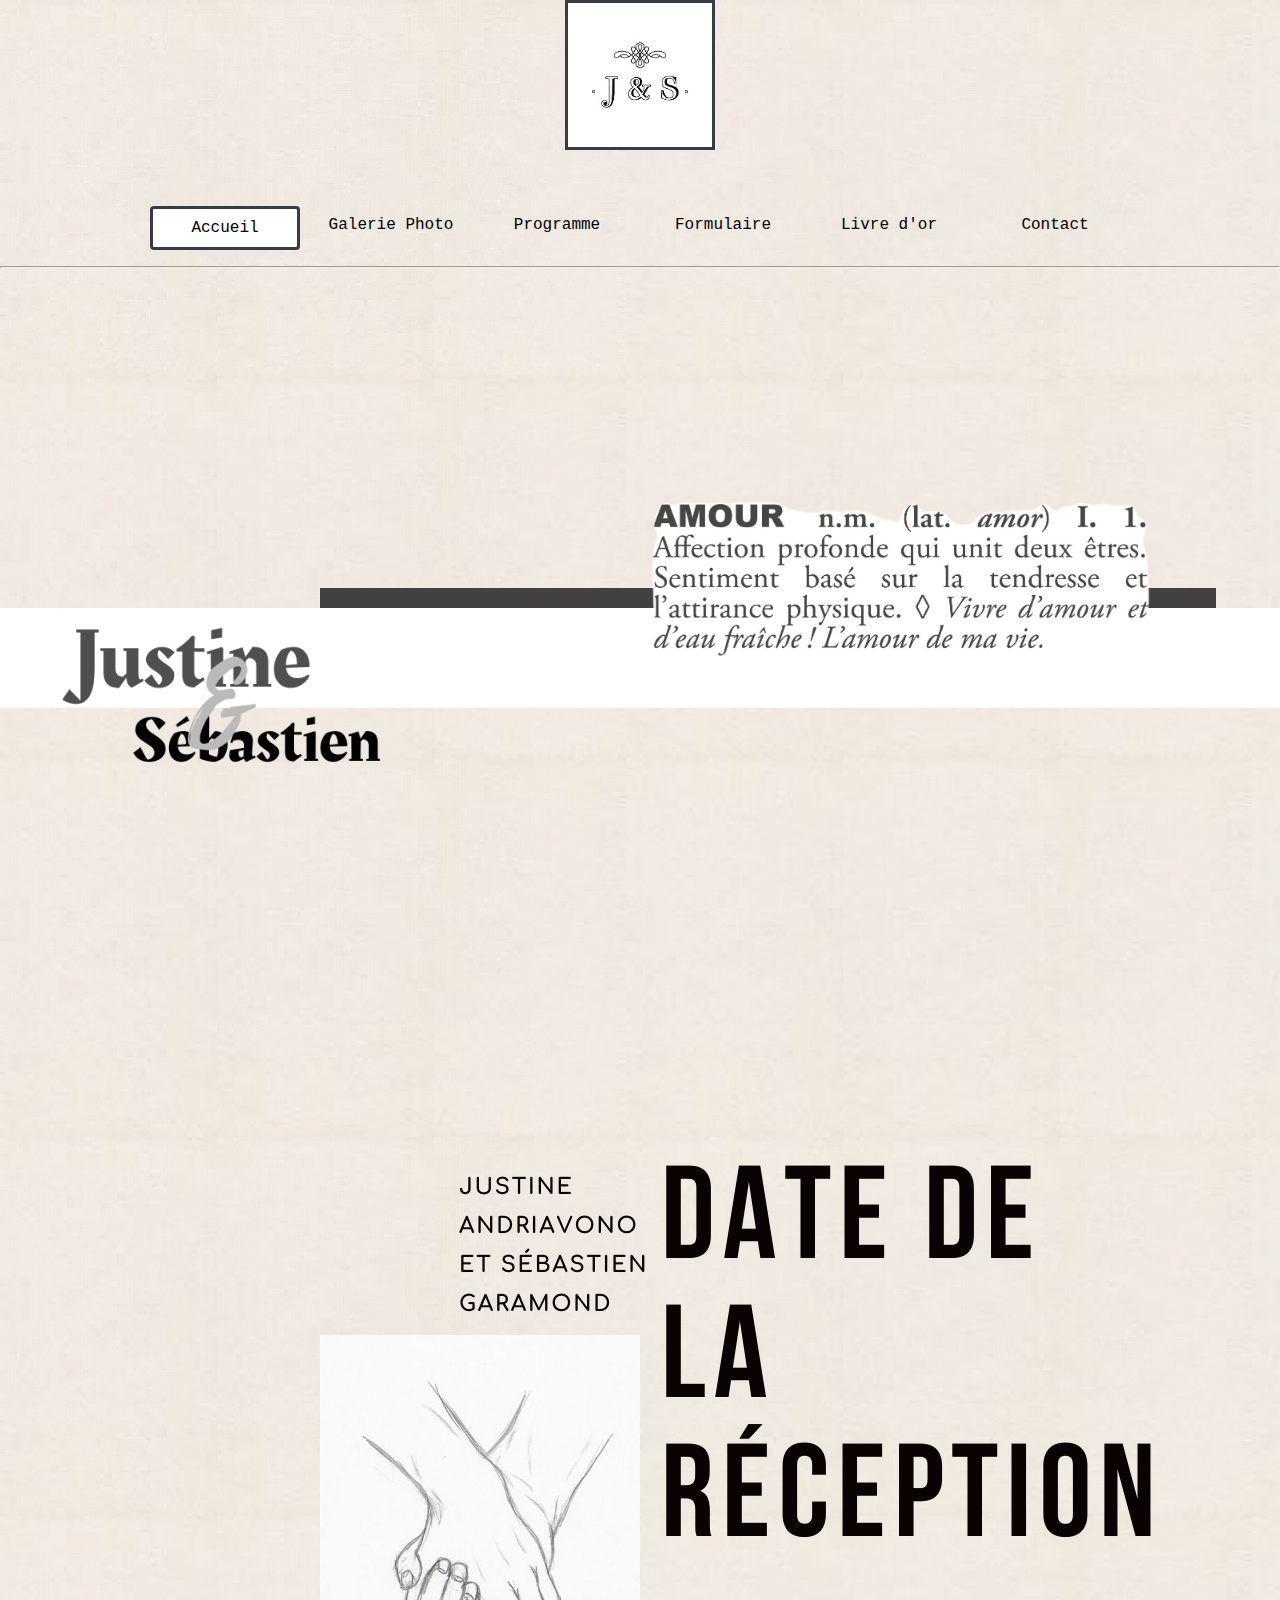
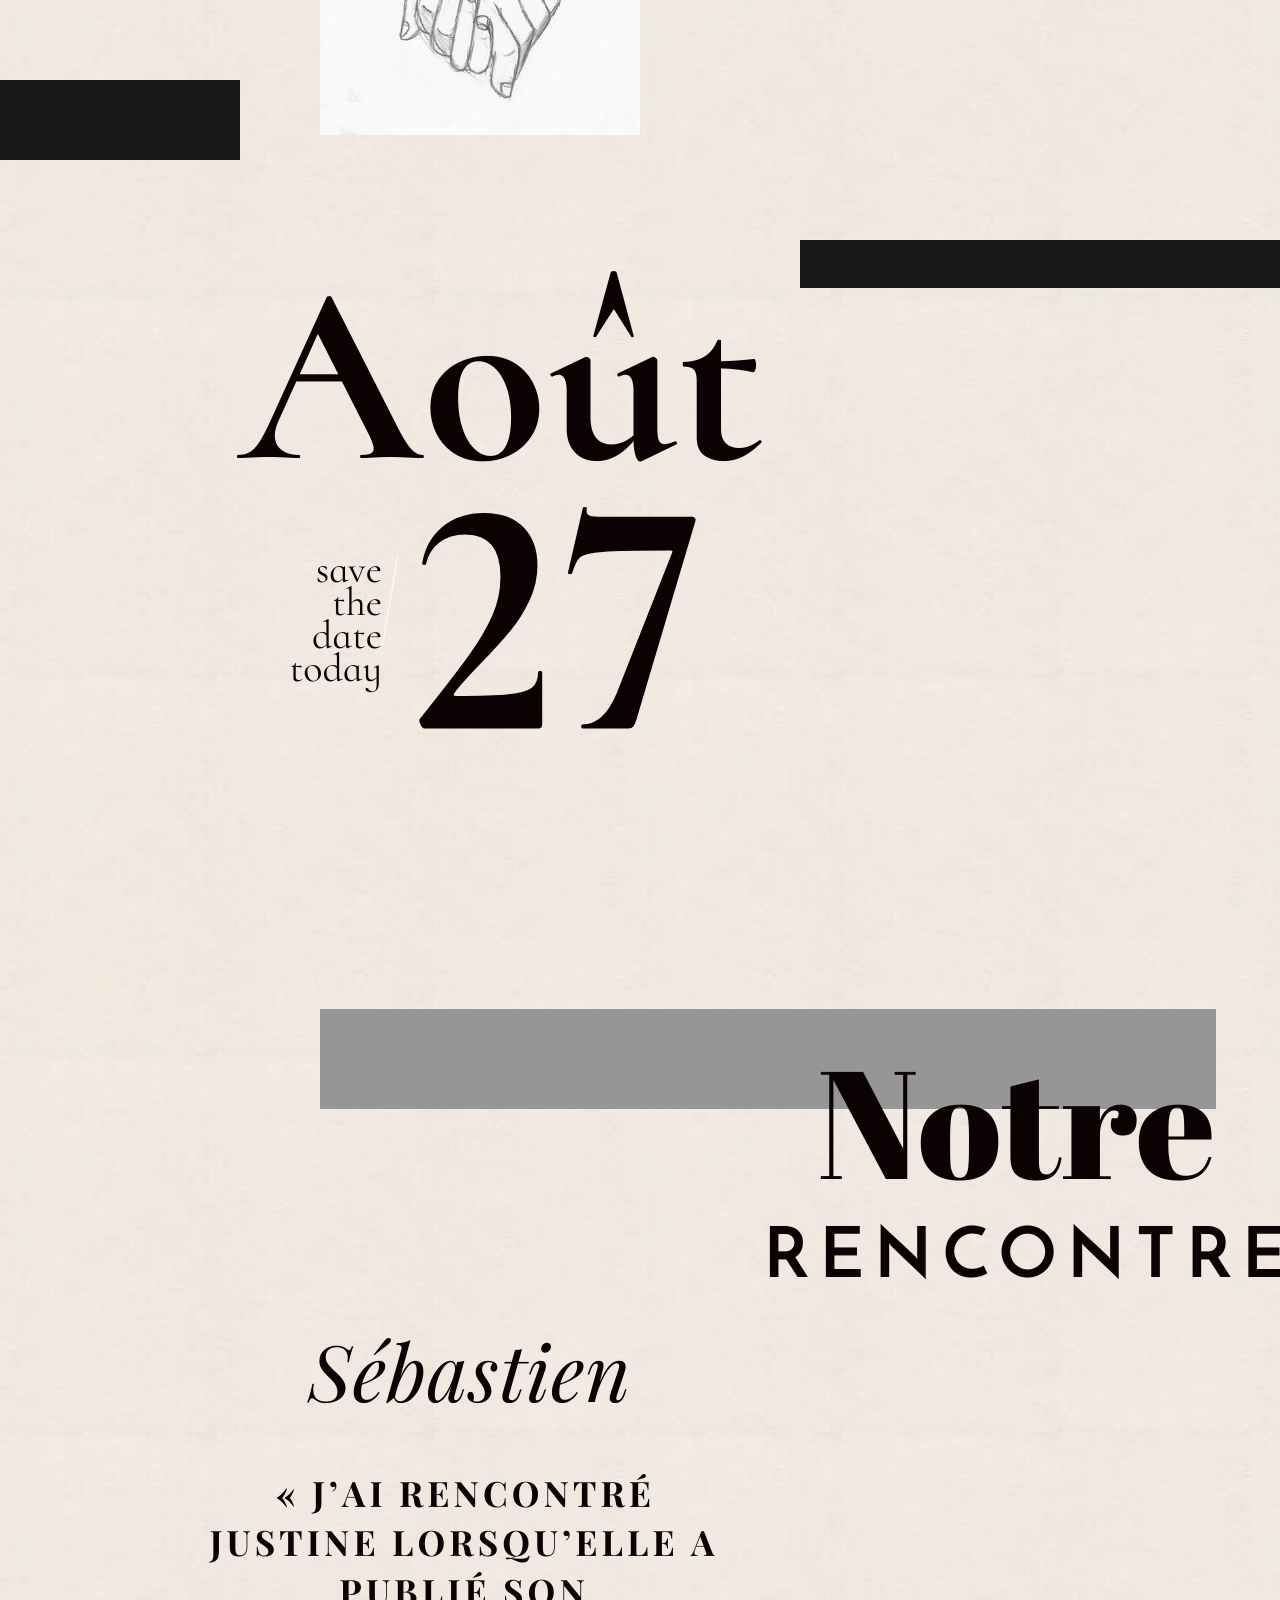
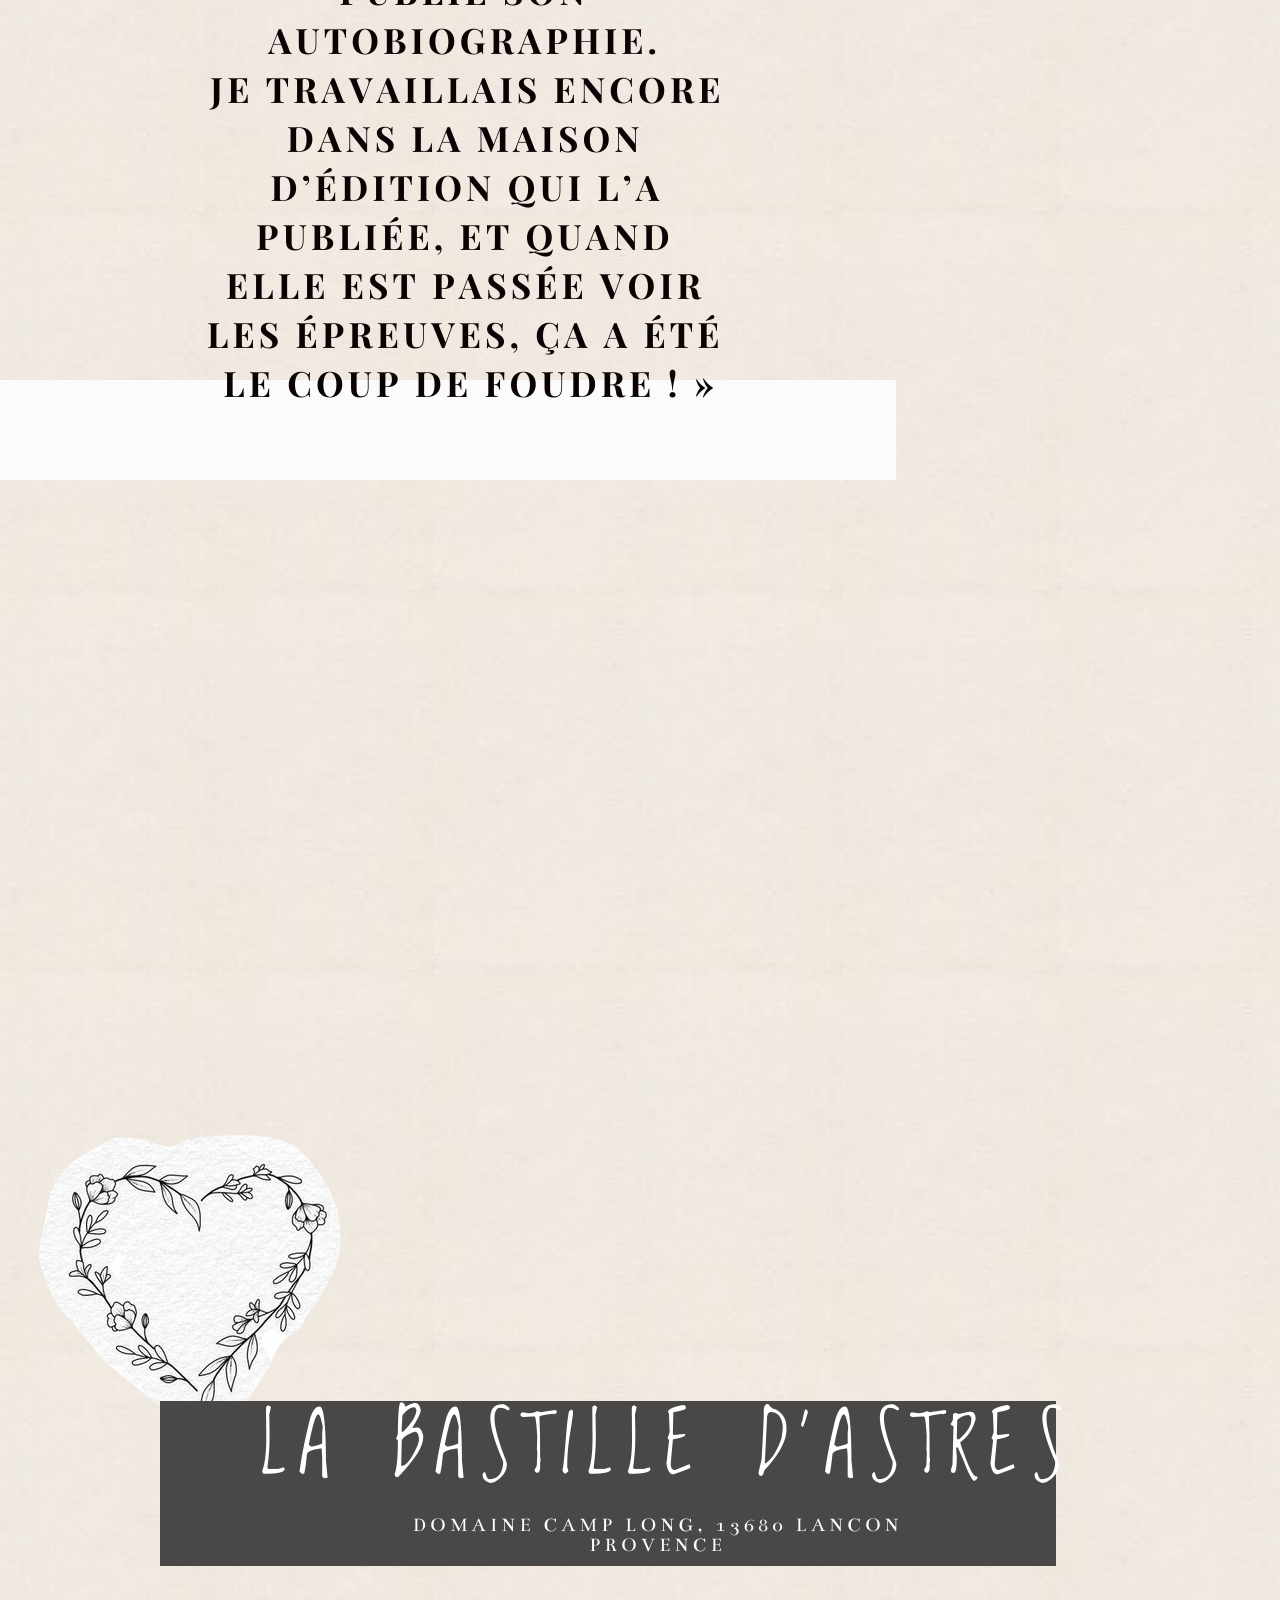
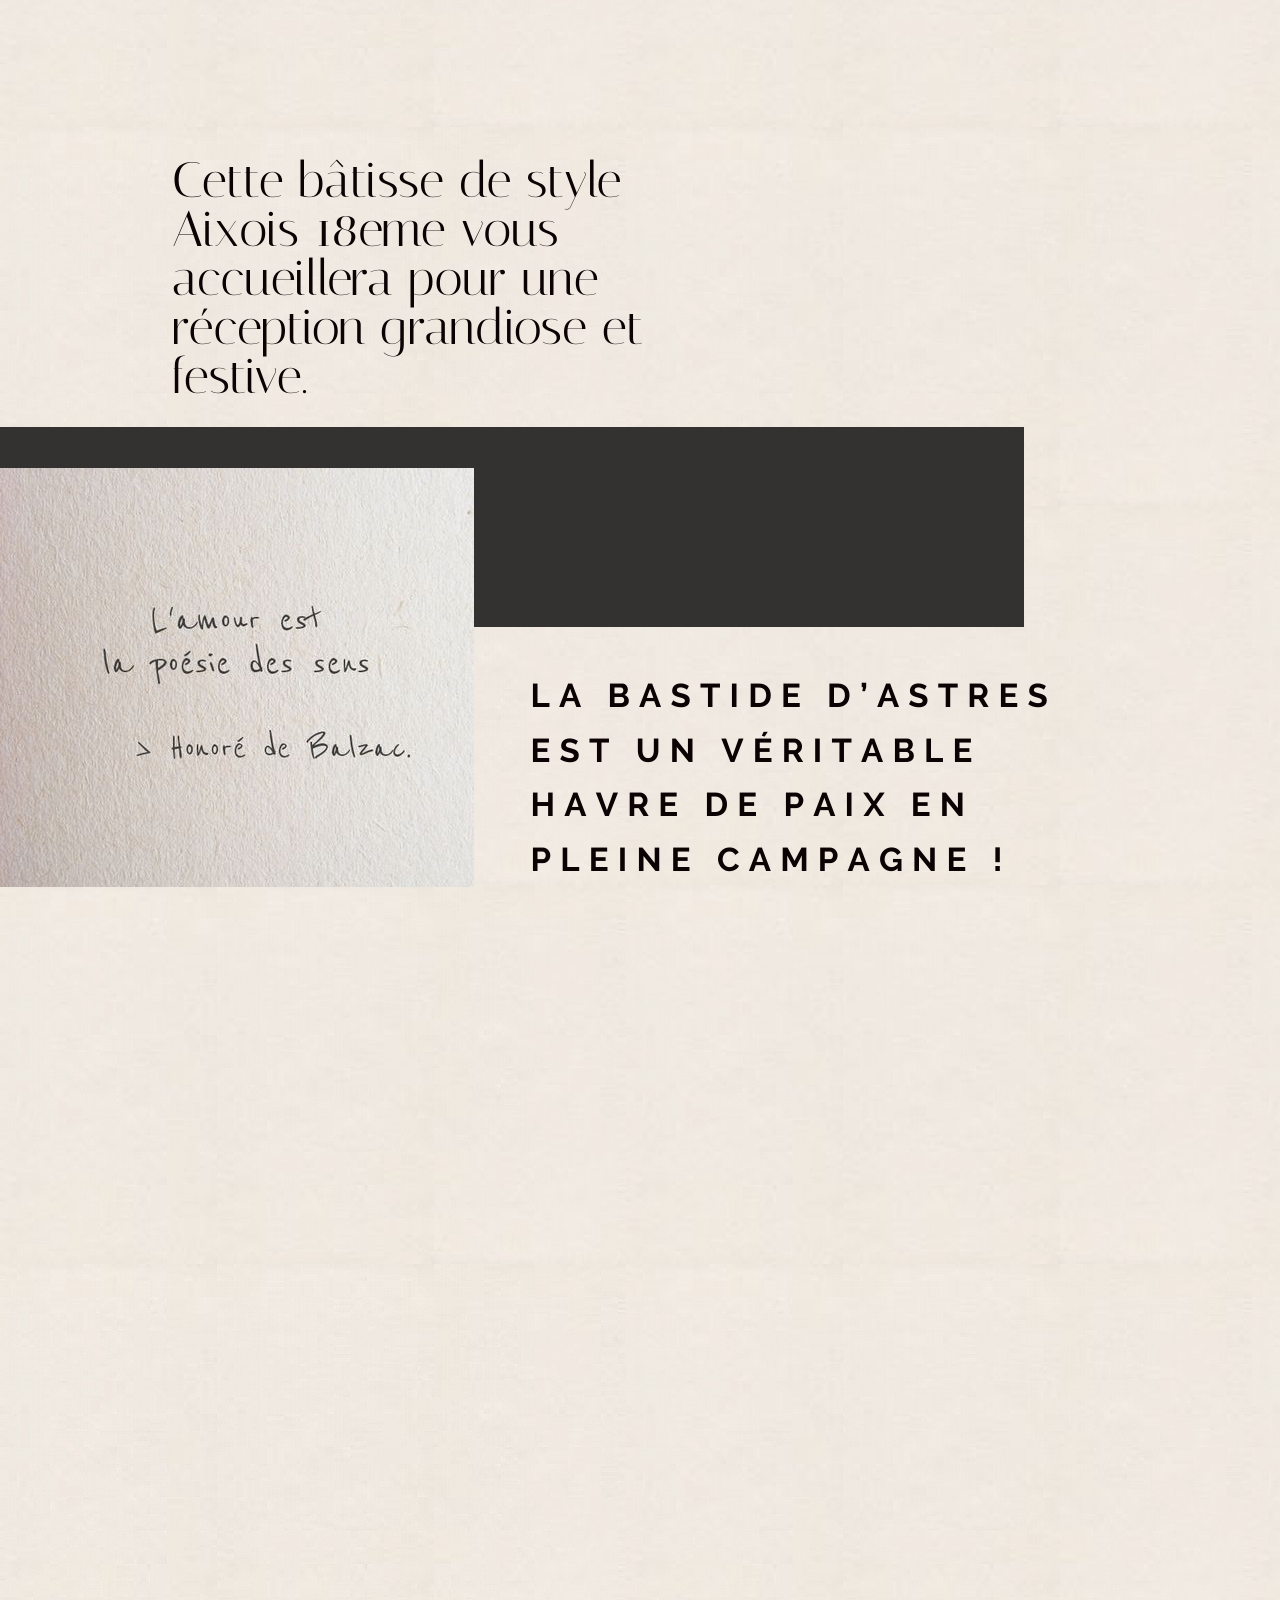
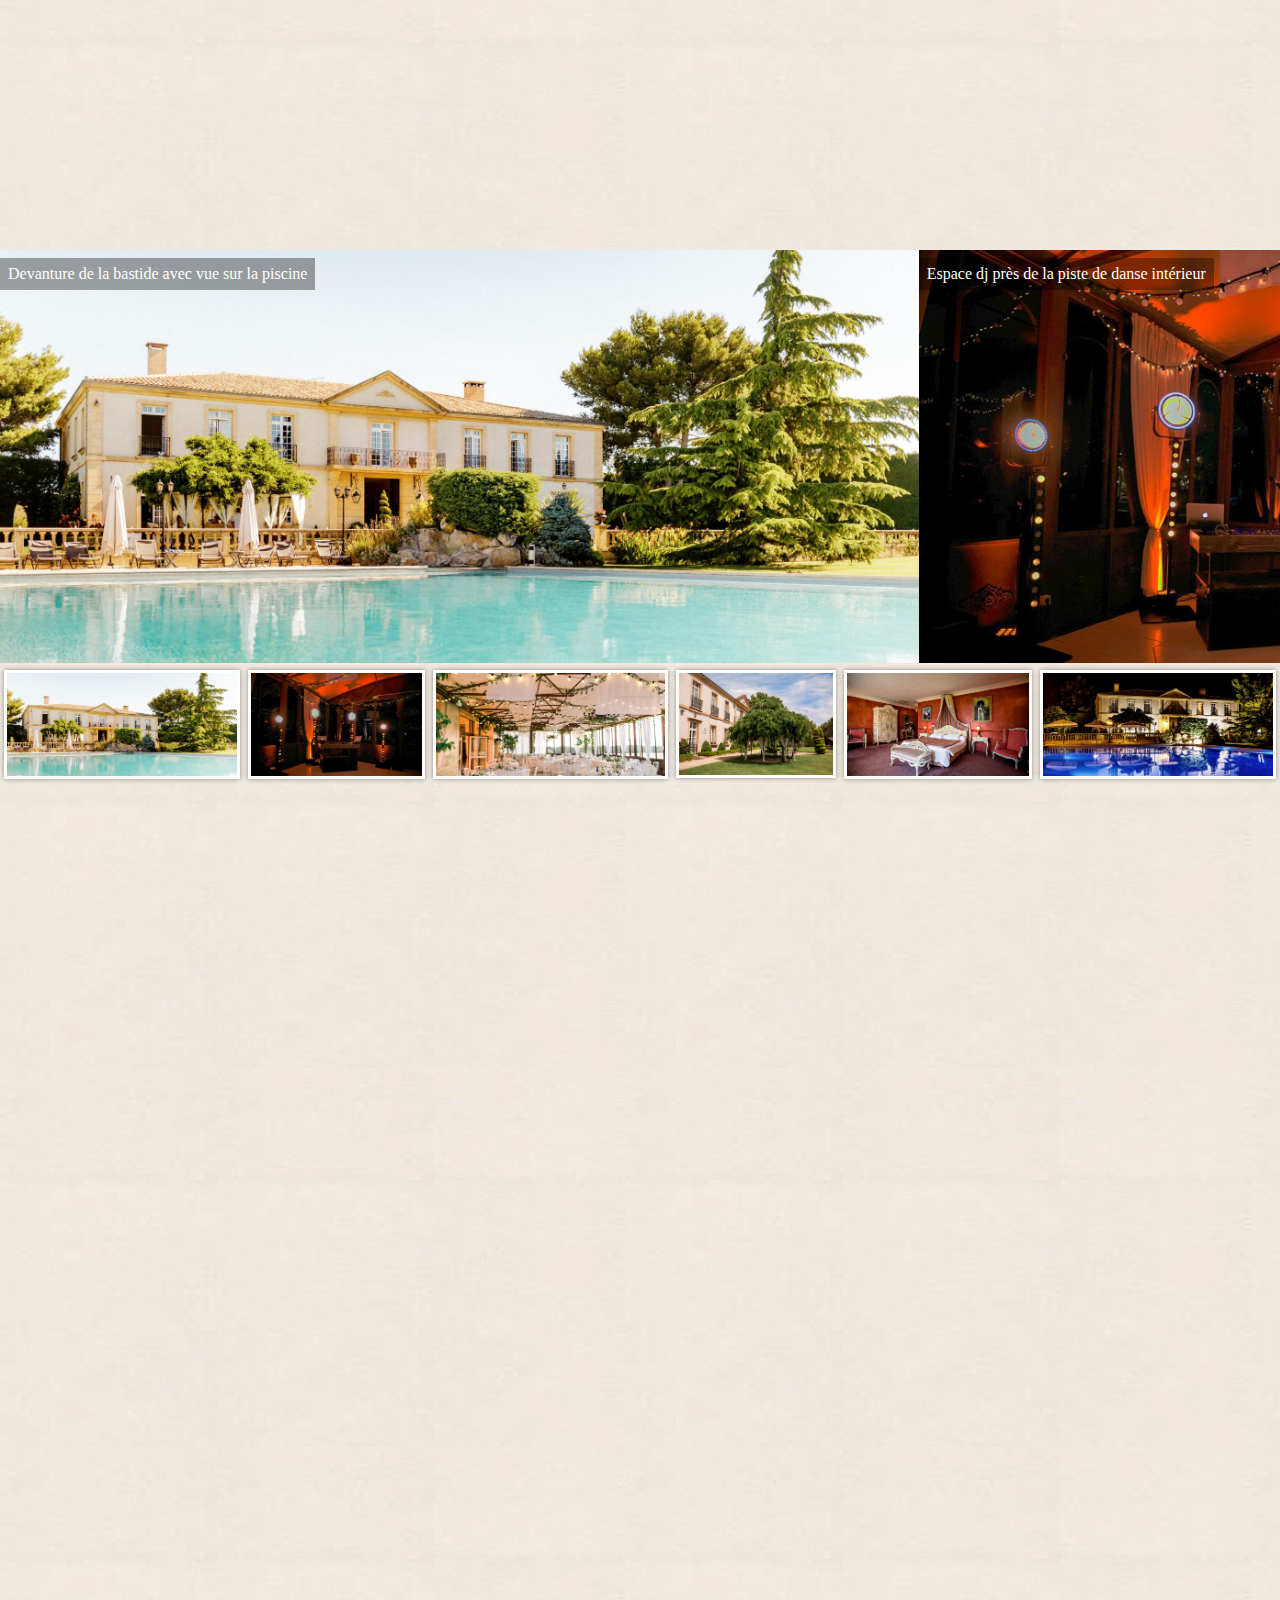
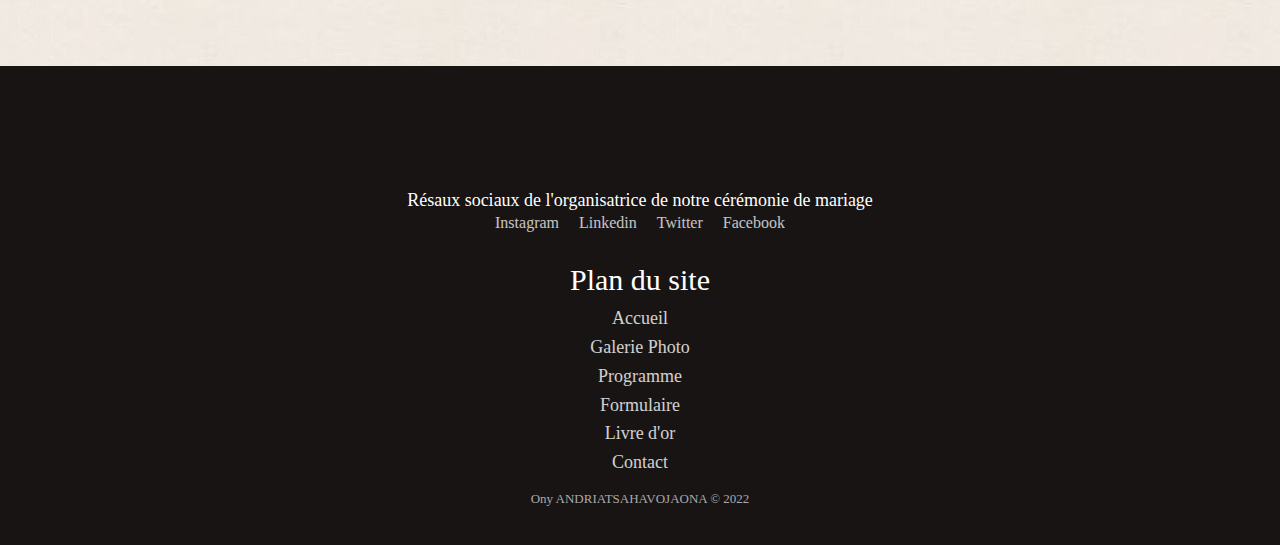
<file: index.html>
<!DOCTYPE html>
<html lang="FR">
<head>
    <meta http-equiv="Content-Type" content="text/html; charset=utf-8">
    <meta name="viewport" content="width=device-width, initial-scale=1.0">
    <meta name="viewport" content="user-scalable=yes">
    <title>Accueil | Mariage de Justine et Sébastien</title>
    <link rel="stylesheet" href="Mariage/Index.css">
    <link rel="icon" type="image/png" sizes="16x16" href="images/logo.jpg">
</head>
<body>
<header>
<!--Logo-->    
<img src="images/logo.jpg" alt="Logo du site" class="logo"/>
</header>
<!--Menu-->
<nav class="menu">
    <a class="menu-active" href="index.html">Accueil</a>
    <a href="Galerie_Photo.html">Galerie Photo</a>
    <a href="Programme.html">Programme</a>
    <a href="Formulaire.html">Formulaire</a>
    <a href="Livre_or.html">Livre d'or</a>
    <a href="Contact.html">Contact</a>
</nav>

<hr/>

<!--Accueil-->
<section>
<!--Gros titre-->
    <div class="conteneur2">
        <div class="rectangle"></div>
            <img src="images/titre_mariage.png" alt="Gros titre de la pgae : Justine & Sébastien" class="titre_mariage">
            <img src="images/citation7.png" alt="Définition de l'amour" class="amour"/>
                <div class="rectangle1"></div>
    </div>
<!--Date de la réception-->
    <div class="conteneur1">
        <img src="images/mains.jpg" alt="dessin de mains" class="mains">
        <img src="images/date_titre.png" alt="Date de la cérémonie" class="date_titre">
            <div id="ligne1"></div>
        <img src="images/date.png" alt="Date de la cérémonie" class="date">
            <div id="ligne2"></div>
    
    </div>

<!--Notre rencontre-->
    <div class="conteneur5">
        <div class="rectangle2"></div>
            <img src="images/Notre_rencontre_titre.png" alt="Titre de la partie Notre Rencontre" class="titre_rencontre">
                <div class="rectangle3"></div>
            <img src="images/texte_rencontre.png" alt="Texte de la partie Notre Rencontre" class="texte_rencontre">
            <img src="images/coeur.png" alt="Coeur" class="coeur"/>
    </div>

<!--Lieu de la recéption-->   
    <div class="conteneur3">
        <div class="rectangle4"></div>
            <img src="images/texte_bastide.png" alt="Texte sur la Bastide d'Astres" class="texte_bastide"><!--Texte sur le lieu-->
                <div class="rectangle5"></div>
            <img src="images/titre_lieu.png" alt="Titre du lieu" class="titre_lieu"> <!--Titre du lieu-->
            <img src="images/citation11.jpg" alt="L'amour est la poésie des sens - Honoré de Balzac" class="citation11"><!--citation-->

  <!-- Caroussel de photos du lieu de la réception -->

  <!-- POUR LA NAVIGATION DES PHOTOS -->
<span id="id1" class="target">
</span>
<span id="id2" class="target">
</span>
<span id="id3" class="target">
</span>
<span id="id5" class="target">
</span>
<span id="id6" class="target">
</span>
<span id="id7" class="target">
</span>

<div class="cadre_diapo">
    <div class="interieur_diapo">
        <div class=description>
            <span>
                Devanture de la bastide avec vue sur la piscine
            </span>
            <img src="images_lieu/Bastide.jpg" id="#id1" alt="Photo de la devanture de la Bastide">
        </div>
        <div class=description>
            <span>
                Espace dj près de la piste de danse intérieur
            </span>
            <img src="images_lieu/dj.jpg" id="#id2" alt="Photo de l'espace dj près de la piste de danse intérieur"/>
        </div>
        <div class=description>
            <span>
                La verrerie du domaine
            </span>
            <img src="images_lieu/la_verrerie.jpg" id="#id3" alt="Photo de la verrerie du domaine">
        </div>

        <div class=description>
            <span>
                Devanture de la bastide
            </span>
            <img src="images_lieu/dehors.jpg" id="#id5" alt="Photo de côté de la Bastide">
        </div>
        <div class=description>
            <span>
                Une des chambres du domaine
            </span>
            <img src="images_lieu/chambre.jpg" id="#id6" alt="Photo d'une des chambres de la Bastide">
        </div>
        <div class=description>
            <span>
                Face avant de la bastide de nuit avec vue sur la piscine
            </span>
            <img src="images_lieu/bastide_nuit.jpg" id="#id7" alt="Photo de la devanture de la Bastide de nuit">
        </div>
    </div>
<ul class="navigation_diapo">
    <li>
        <a href="#id1">
            <img src="images_lieu/Bastide.jpg" alt>
        </a>
    </li>
    <li>
        <a href="#id2">
            <img src="images_lieu/dj.jpg" alt>
        </a>
    </li>
    <li>
        <a href="#id3">
            <img src="images_lieu/la_verrerie.jpg" alt>
        </a>
    </li>
    <li>
        <a href="#id5">
            <img src="images_lieu/dehors.jpg" alt>
        </a>
    </li>
    <li>
        <a href="#id6">
            <img src="images_lieu/chambre.jpg" alt>
        </a>
    </li>
    <li>
        <a href="#id7">
            <img src="images_lieu/bastide_nuit.jpg" alt>
        </a>
    </li>
</ul>
</div>
</section>
<div class="footer-basic" alt="Bas de page du site internet">
    <footer class="footer">
        <div class="social">
            <ul class="social-list">
            <li>Résaux sociaux de l'organisatrice de notre cérémonie de mariage</li>
            </ul>
            <a href="#" alt="Page Instagram de l'organisatrice de l'évènement"><h6>Instagram</h6><i class="social-instagram"></i></a>
            <a href="#" alt="Page Linkedin de l'organisatrice de l'évènement"><h6>Linkedin</h6><i class="social-linkedin"></i></a>
            <a href="#" alt="Page Twitter de l'organisatrice de l'évènement"><h6>Twitter</h6><i class="social-twitter"></i></a>
            <a href="#" alt="Page Facebook de l'organisatrice de l'évènement"><h6>Facebook</h6><i class="social-facebook"></i></a>
        </div>
        <ul class="list">
            <li>Plan du site</li>
                <ul class="list-inline">
            <li class="list-inline-item" alt="Page d'accueil"><a href="Index.html">Accueil</a></li>
            <li class="list-inline-item" alt="Page Galerie photo"><a href="Galerie_Photo.html">Galerie Photo</a></li>
            <li class="list-inline-item" alt="Page Programme de la journée"><a href="Programme.html">Programme</a></li>
            <li class="list-inline-item" alt="Page Formulaire"><a href="Formulaire.html">Formulaire</a></li>
            <li class="list-inline-item" alt="Page Livre d'or"><a href="Livre_or.html">Livre d'or</a></li>
            <li class="list-inline-item" alt="Page Contact des mariés et de l'organisatrice"><a href="Contact.html">Contact</a></li>
                </ul>
            </li>
        </ul>
        <p class="copyright">Ony ANDRIATSAHAVOJAONA © 2022</p>
</footer>
</body>
</html>
</file>
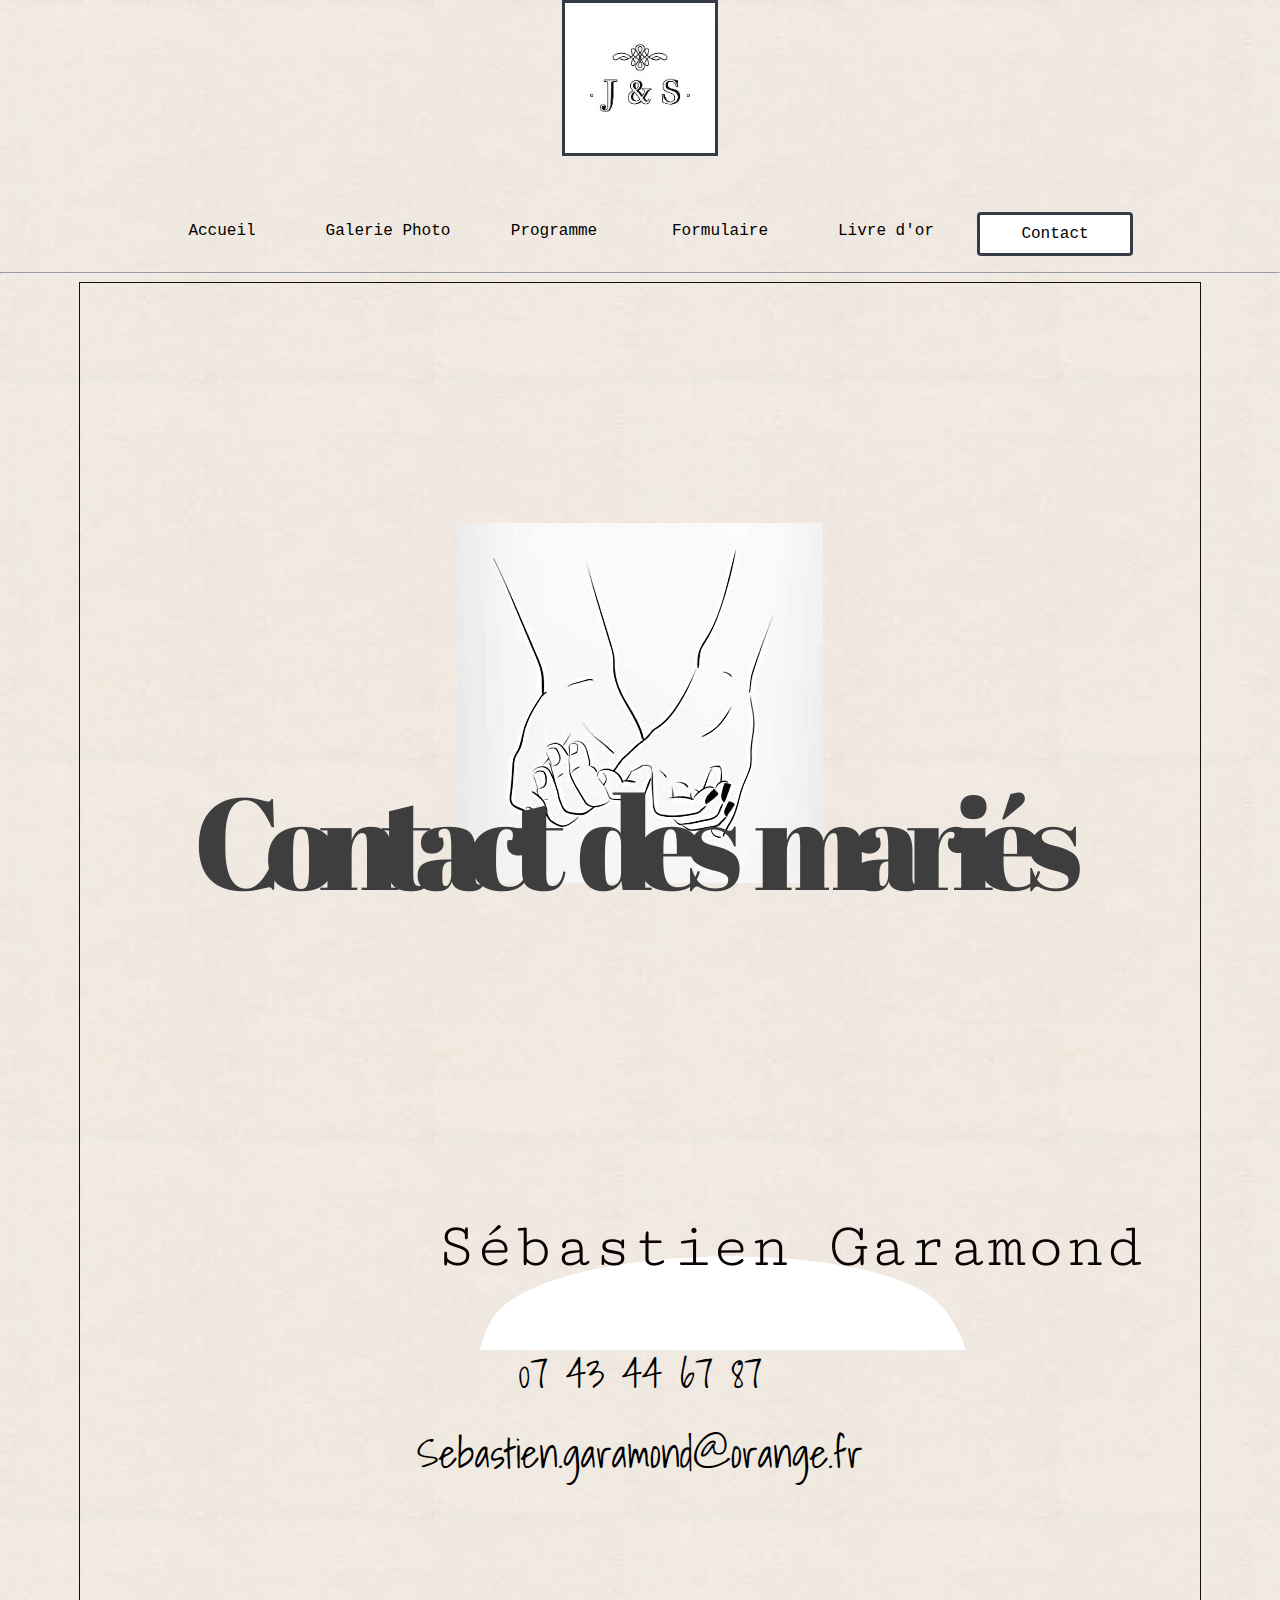
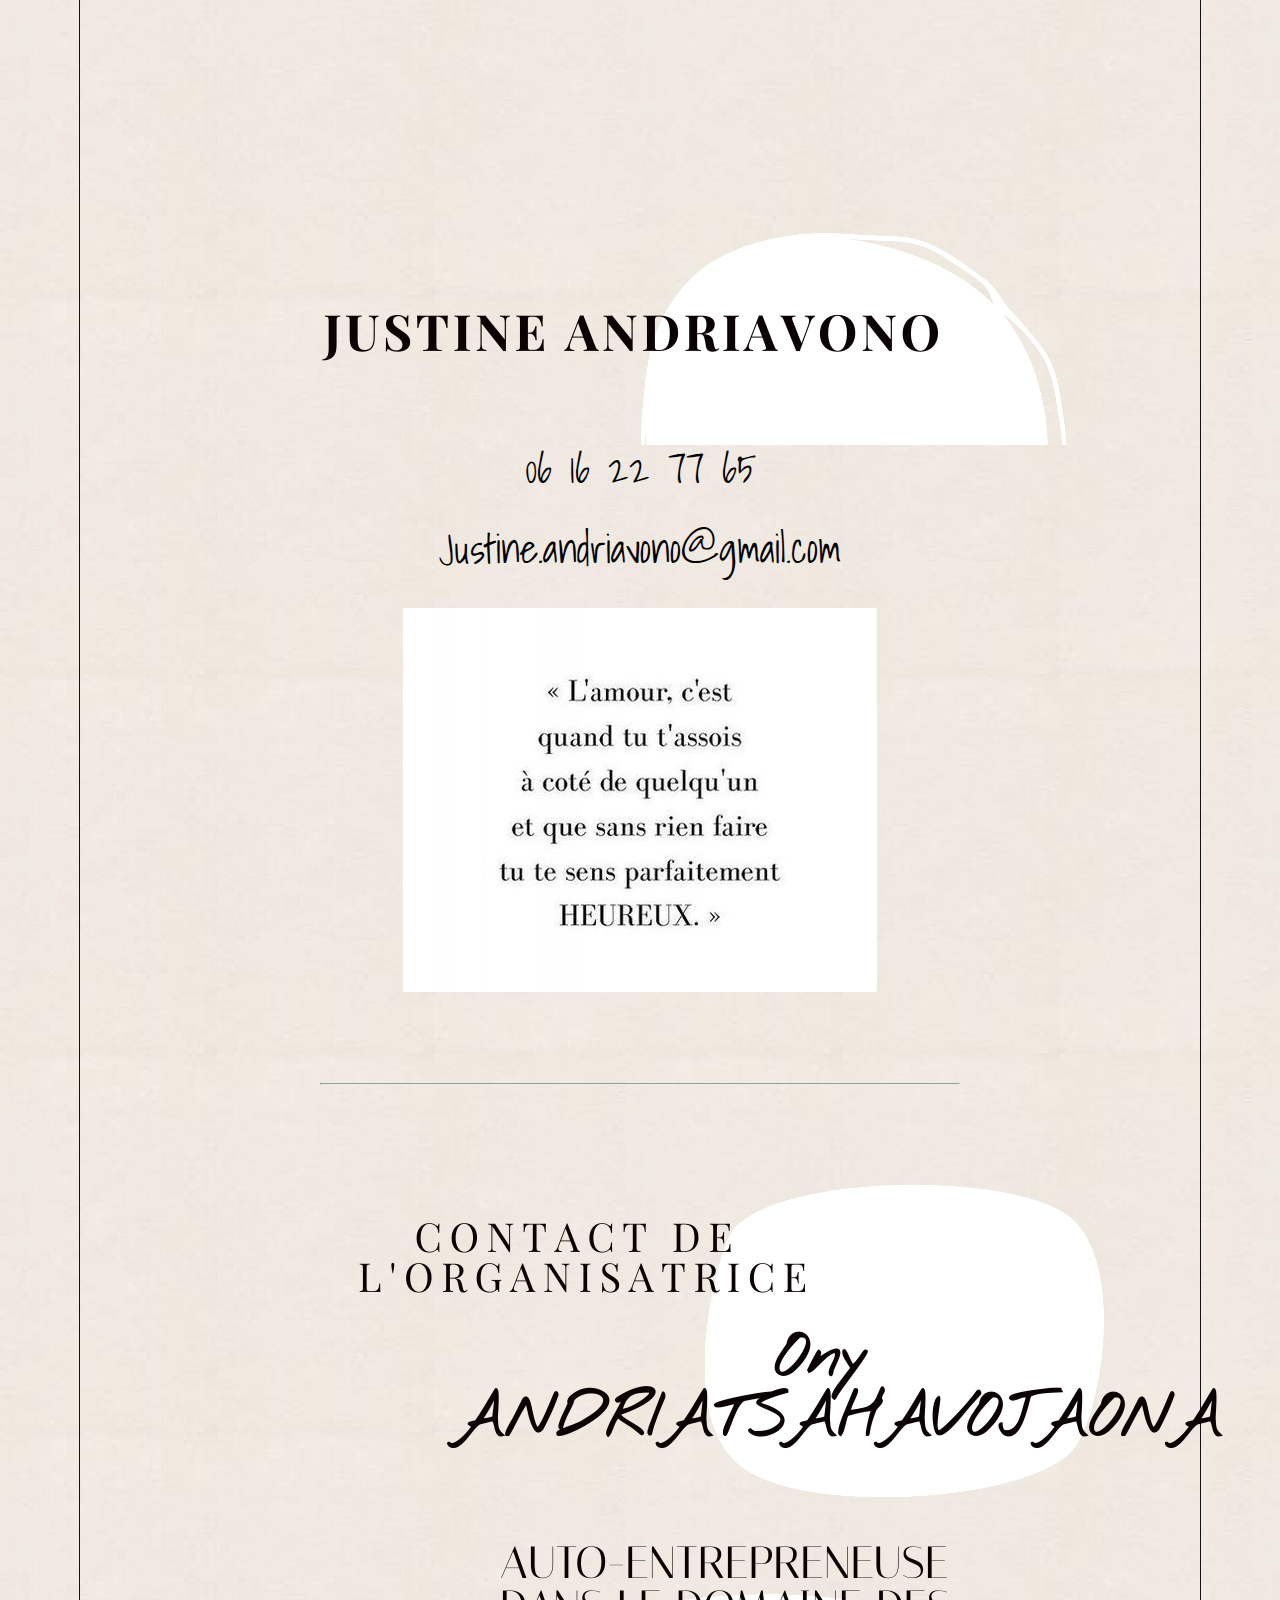
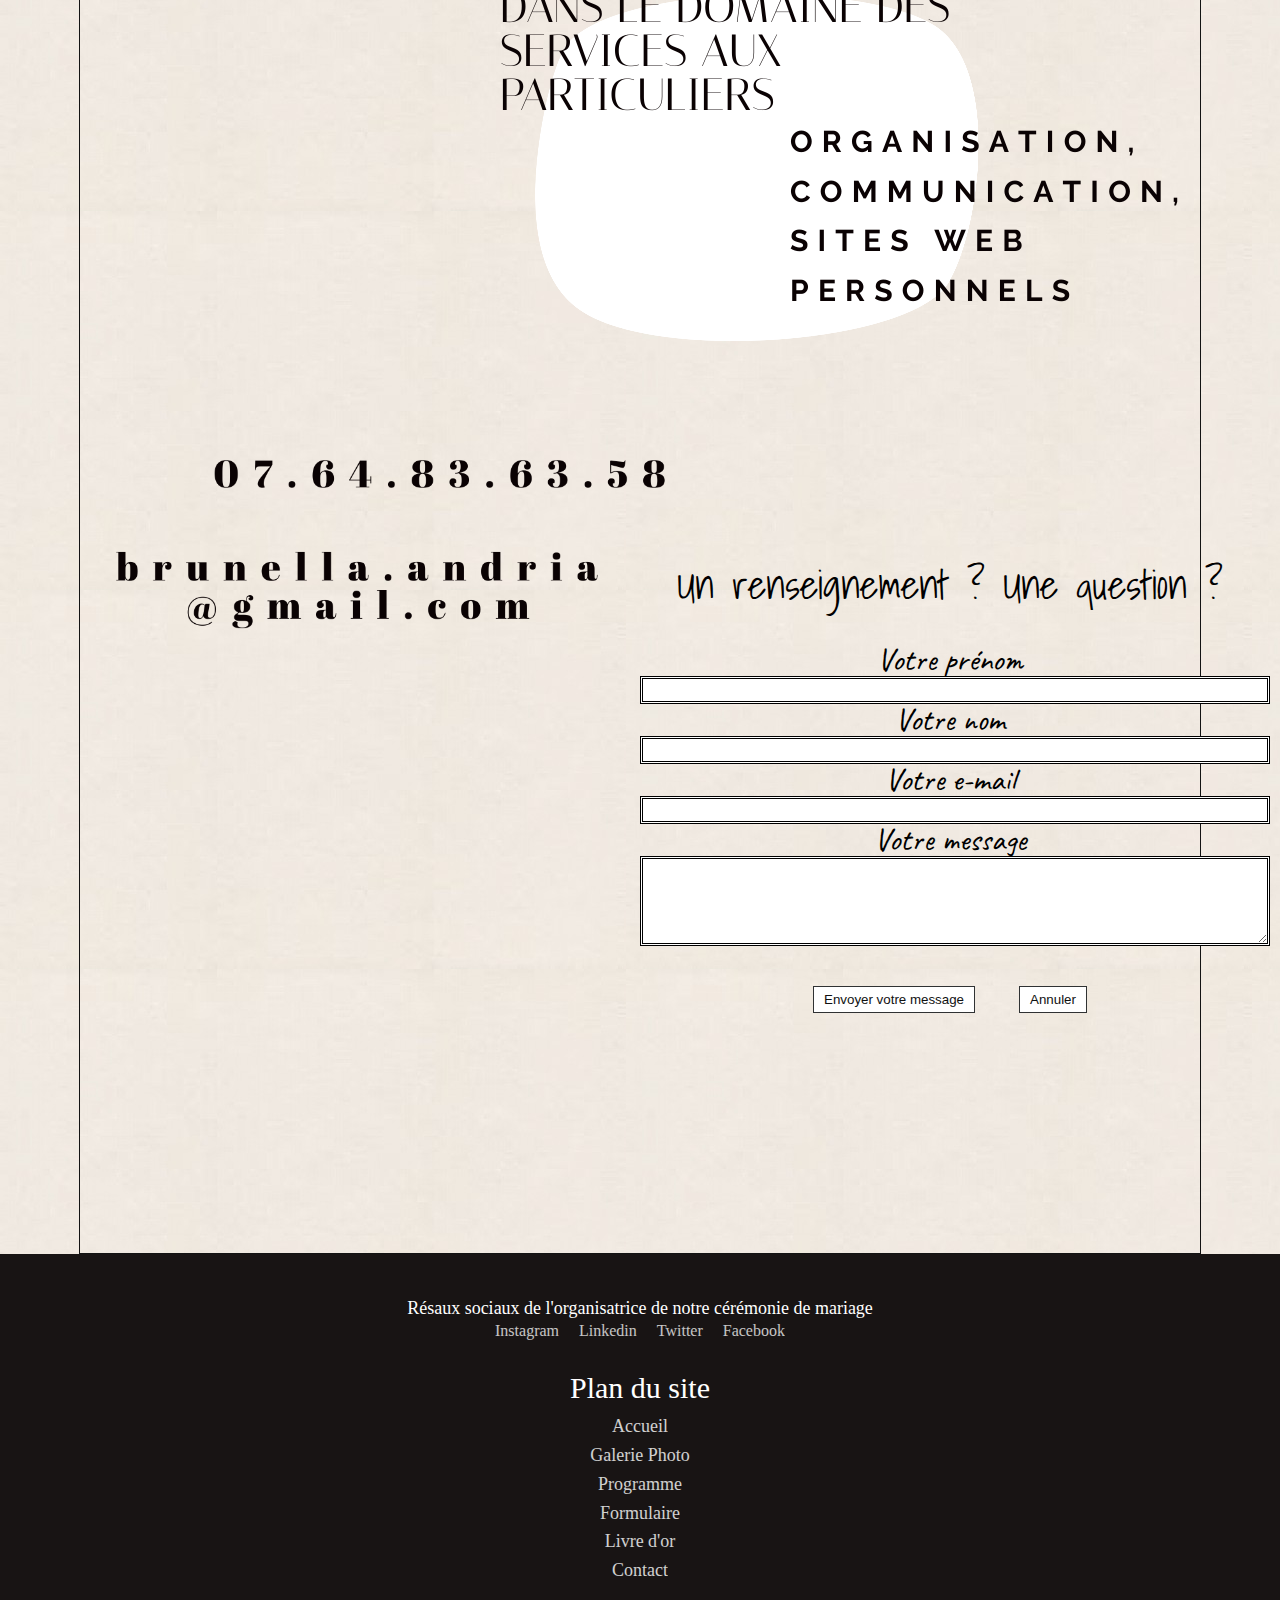
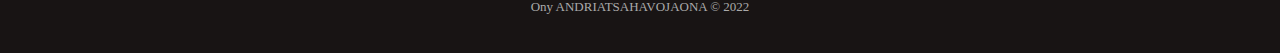
<file: Contact.html>
<!DOCTYPE html>
<html lang="FR">
<head>
    <meta http-equiv="Content-Type" content="text/html; charset=utf-8">
    <meta name="viewport" content="width=device-width, initial-scale=1.0">
    <meta name="viewport" content="user-scalable=yes">
    <title>Contact | Mariage de Justine et Sébastien</title>
    <link rel="stylesheet" href="Mariage/Contact.css">
    <link rel="icon" type="image/png" sizes="16x16" href="images/logo.jpg">
    <link href="https://fonts.googleapis.com/css2?family=Abril+Fatface&family=Old+Standard+TT:wght@700&family=Raleway:wght@100&family=Shadows+Into+Light&display=swap" rel="stylesheet">
    <link href="https://fonts.googleapis.com/css2?family=Abril+Fatface&family=Caveat&family=EB+Garamond&family=Old+Standard+TT:wght@400;700&family=Raleway:wght@100&family=Shadows+Into+Light&display=swap" rel="stylesheet"> 
</head>

<body>
<header>
<!--Logo-->    
<img src="images/logo.jpg" alt="logo du site" class="logo"/>
</header>
<!--Menu-->
<nav class="menu">
    <a href="index.html">Accueil</a>
    <a href="Galerie_Photo.html">Galerie Photo</a>
    <a href="Programme.html">Programme</a>
    <a href="Formulaire.html">Formulaire</a>
    <a href="Livre_or.html">Livre d'or</a>
    <a class ="menu-active" href="Contact.html">Contact</a>
</nav>
<hr/>

<section>
<img src="images/doigts_croisés.jpg" alt="image de doigts croisés" class="doigts_croisés">

<article class="contact_mariés">
    <img src="images/contact_mariés.png" alt="contact des mariés" class="contact_des_mariés">
        <img src="images/contact_Sebastien.png" alt="contact de Sébastien" class="contact_Sebastien">
        <h2>07 43 44 67 87</h2>
        <h2>Sebastien.garamond@orange.fr</h2>
        <img src="images/contact_Justine.png" alt="contact de Justine" class="contact_Justine">
        <h2>06 16 22 77 65</h2>
        <h2>Justine.andriavono@gmail.com</h2>
        <img src="images/citation9.jpg" alt="L'amour c'est quand tu t'assois à côté de quelqu'un et que sans rien faire tu te sens parfaitement heureux" class="citation">
        <hr>
</article>

<article class="contact">
    <img src="images/contact.png" alt="contact de l'organisatrice de l'évènement" class="contact1">
    <img src="images/contact2.png" alt="contact de l'organisatrice de l'évènement" class="contact2">
    <article class="formulaire">
        <form name="mini_formulaire" method="get">
            <h2>Un renseignement ? Une question ?</h2>
            <label>Votre prénom</label>
            <input type="text" name="prenom" value=""/>
            <label>Votre nom</label>
            <input type="text" name="nom" value=""/>
            <label>Votre e-mail</label>
            <input type="mail" name="mail" value=""/>
            <label>Votre message</label>
            <textarea name="le-message" rows="100" cols="40"></textarea>
            <button class="button_envoyer" type="submit" >Envoyer votre message</button>
            <button class="button_reset" type="reset" value="Annuler" >Annuler</button>
        </form>
    </article>
</section>

<div class="footer-basic" alt="Bas de page du site internet">
    <footer class="footer">
        <div class="social">
            <ul class="social-list">
            <li>Résaux sociaux de l'organisatrice de notre cérémonie de mariage</li>
            </ul>
            <a href="#" alt="Page Instagram de l'organisatrice de l'évènement"><h6>Instagram</h6><i class="social-instagram"></i></a>
            <a href="#" alt="Page Linkedin de l'organisatrice de l'évènement"><h6>Linkedin</h6><i class="social-linkedin"></i></a>
            <a href="#" alt="Page Twitter de l'organisatrice de l'évènement"><h6>Twitter</h6><i class="social-twitter"></i></a>
            <a href="#" alt="Page Facebook de l'organisatrice de l'évènement"><h6>Facebook</h6><i class="social-facebook"></i></a>
        </div>
        <ul class="list">
            <li>Plan du site</li>
                <ul class="list-inline">
            <li class="list-inline-item" alt="Page d'accueil"><a href="Index.html">Accueil</a></li>
            <li class="list-inline-item" alt="Page Galerie photo"><a href="Galerie_Photo.html">Galerie Photo</a></li>
            <li class="list-inline-item" alt="Page Programme de la journée"><a href="Programme.html">Programme</a></li>
            <li class="list-inline-item" alt="Page Formulaire"><a href="Formulaire.html">Formulaire</a></li>
            <li class="list-inline-item" alt="Page Livre d'or"><a href="Livre_or.html">Livre d'or</a></li>
            <li class="list-inline-item" alt="Page Contact des mariés et de l'organisatrice"><a href="Contact.html">Contact</a></li>
                </ul>
            </li>
        </ul>
        <p class="copyright">Ony ANDRIATSAHAVOJAONA © 2022</p>
    </footer>
</body>
</html>
</file>
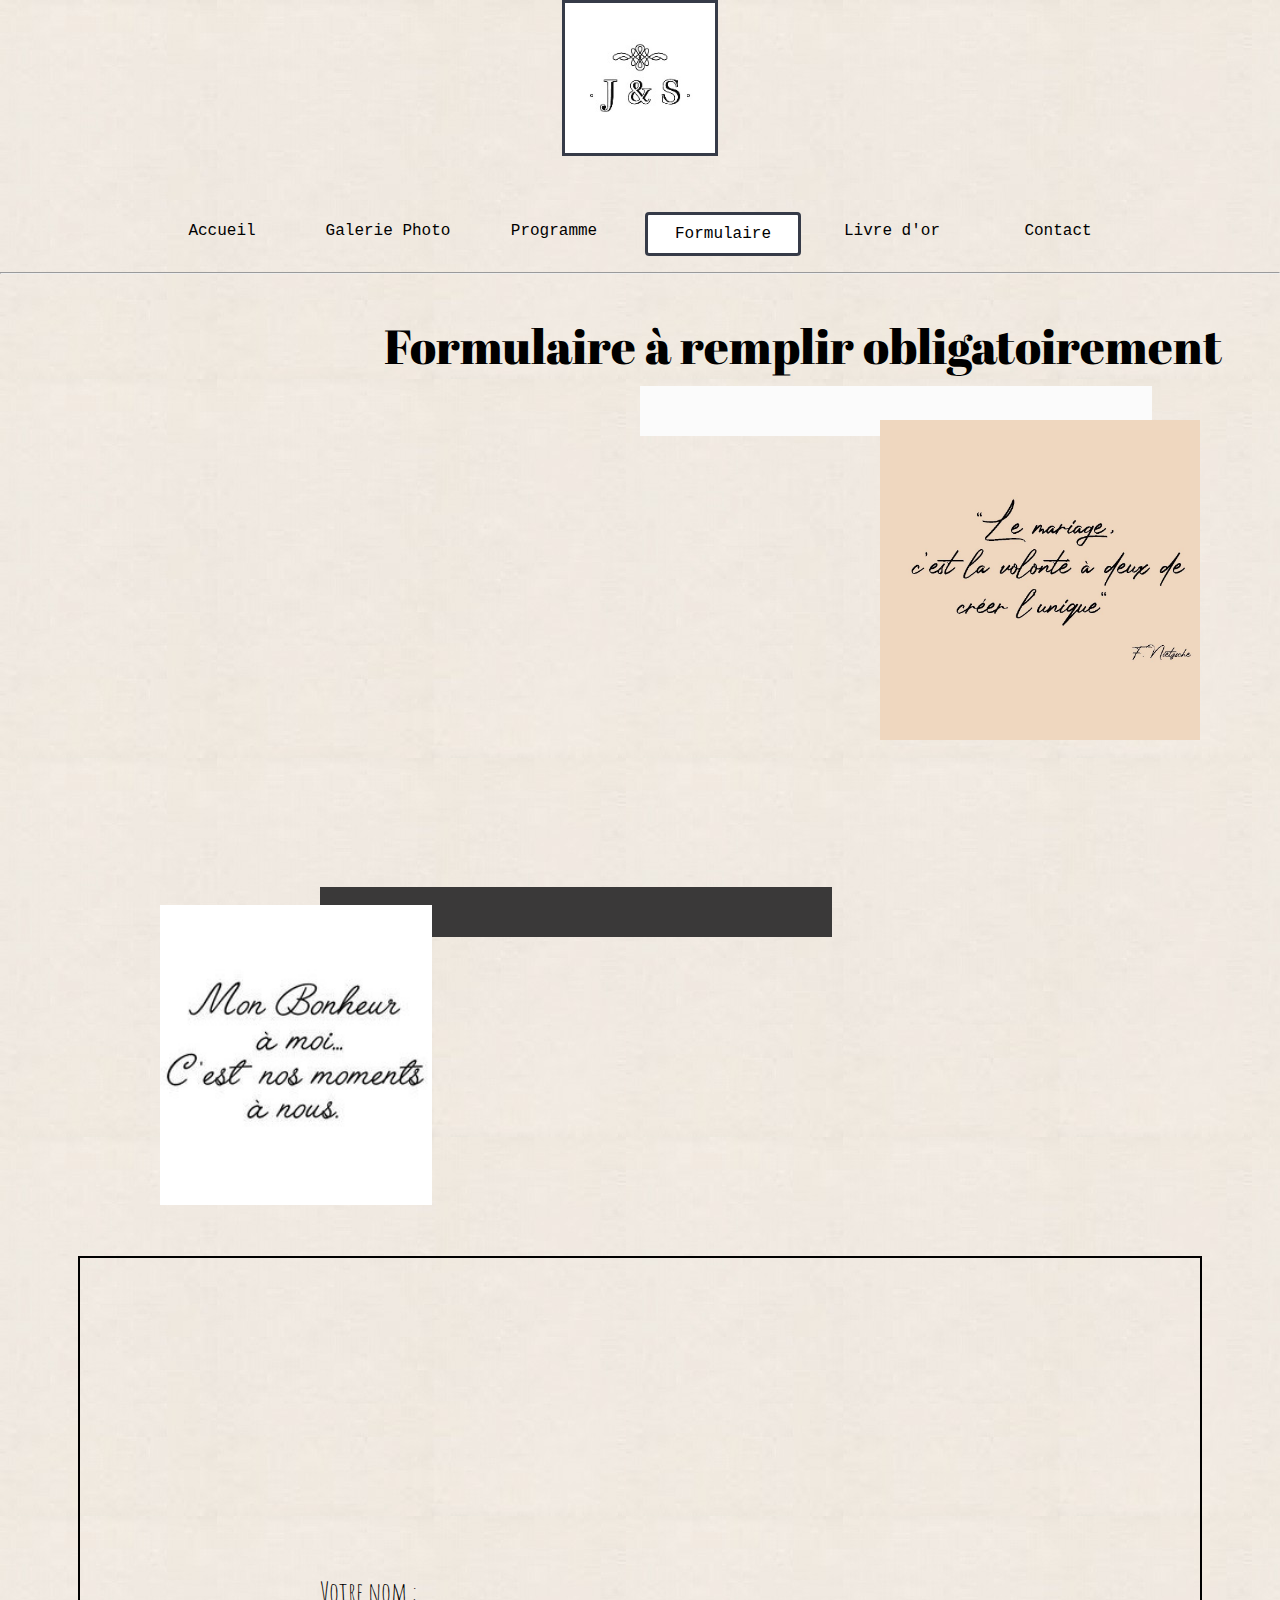
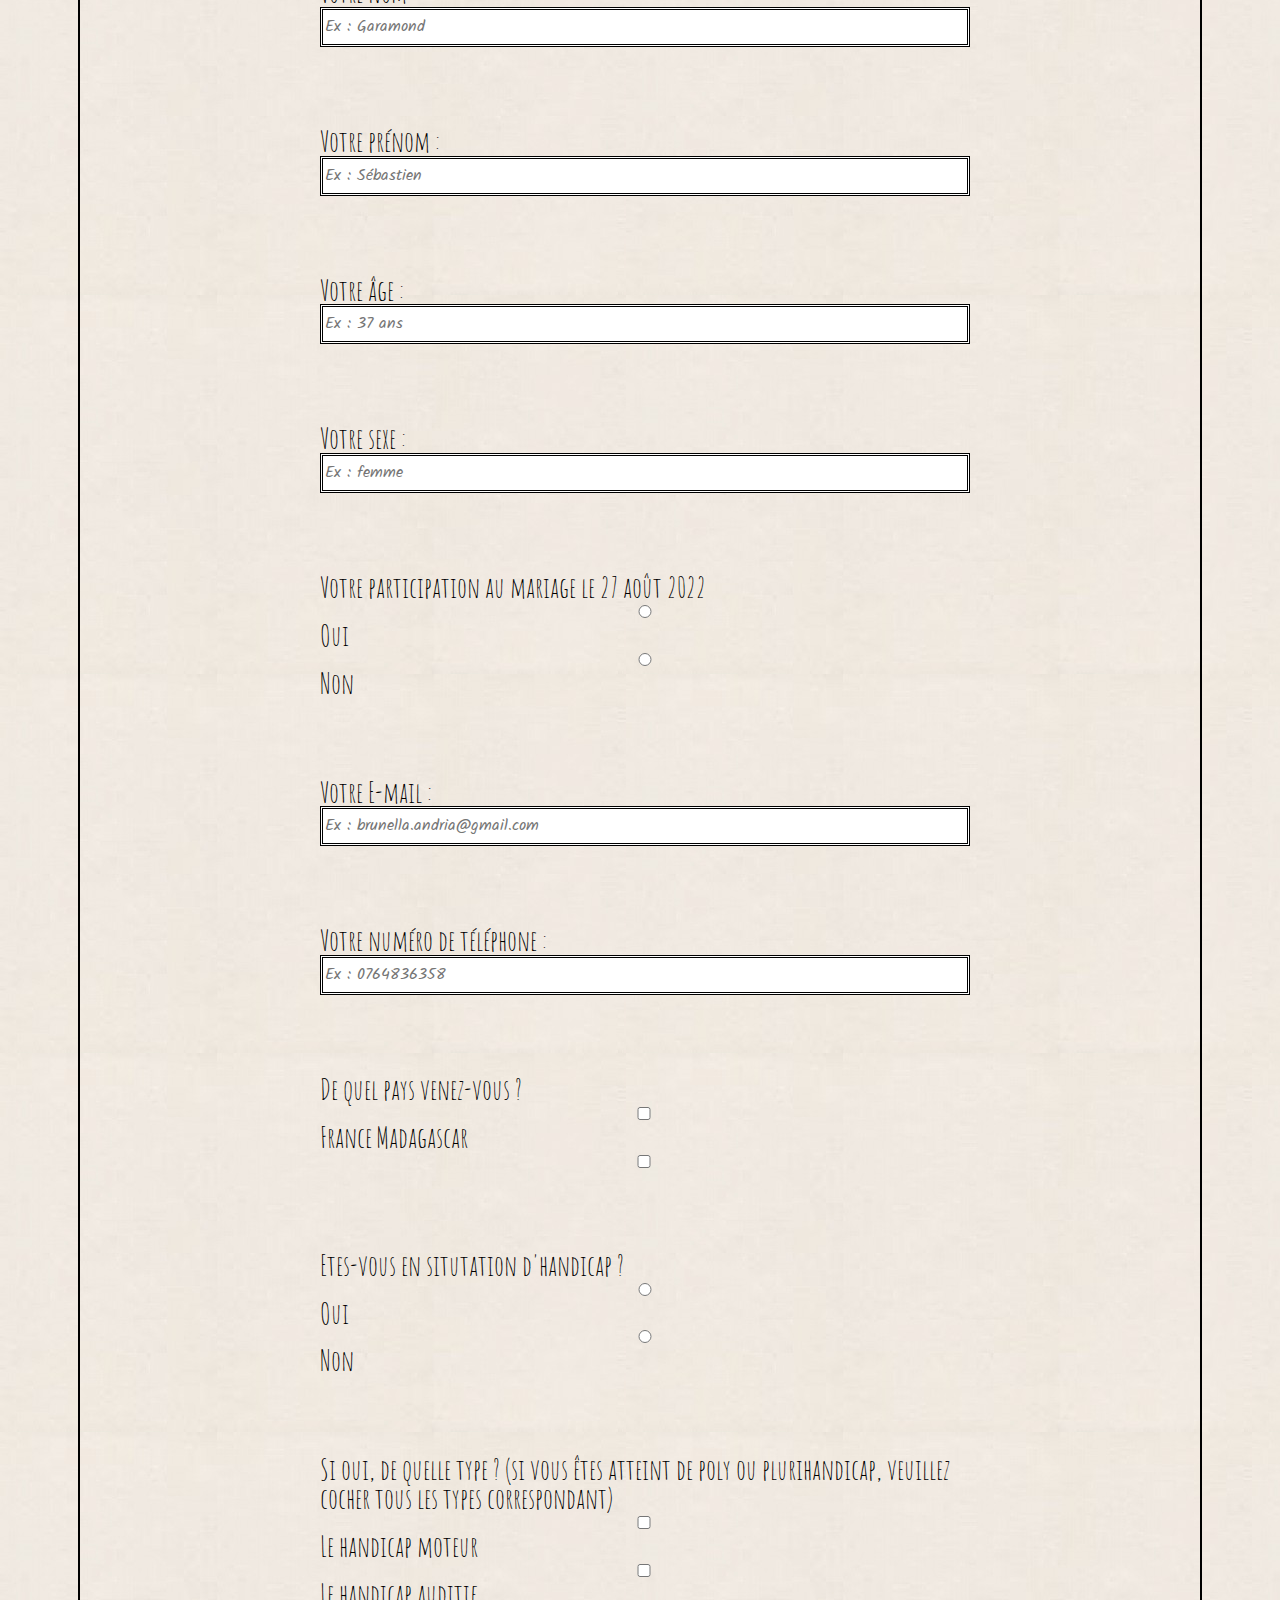
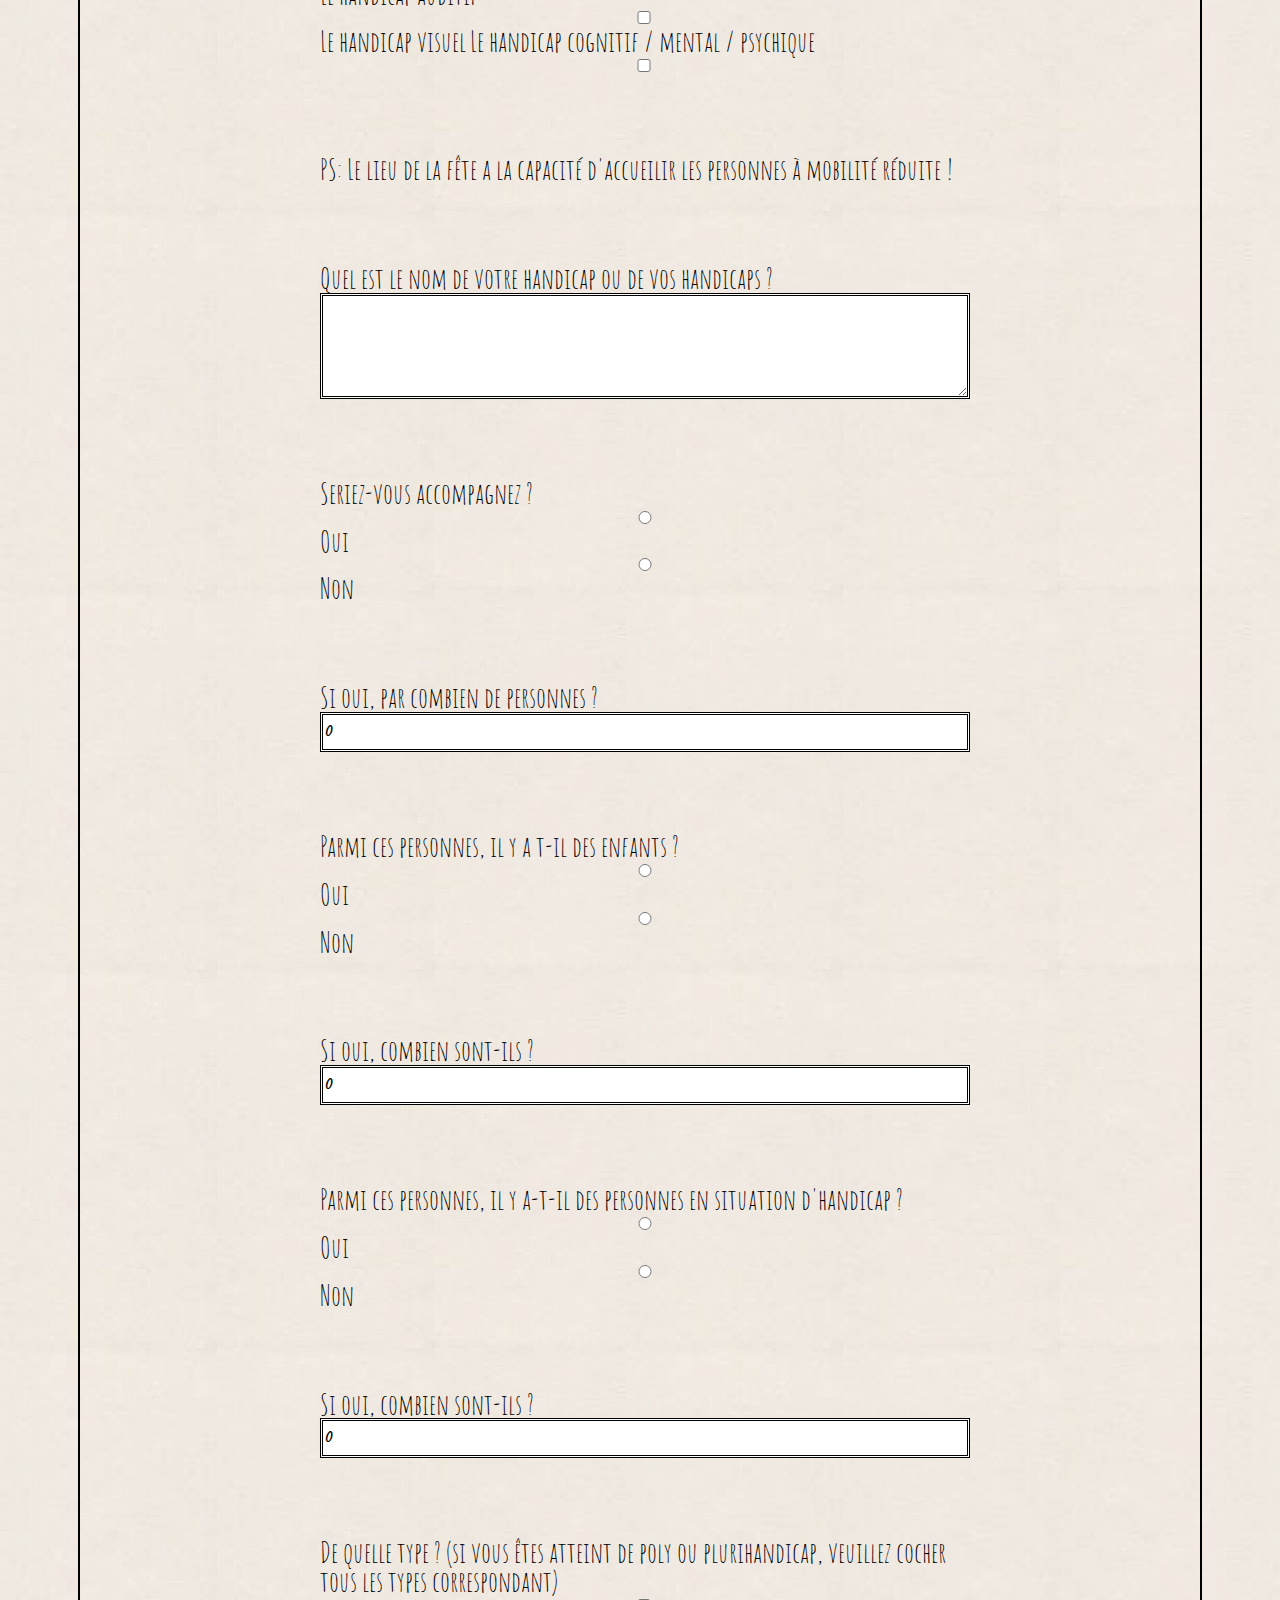
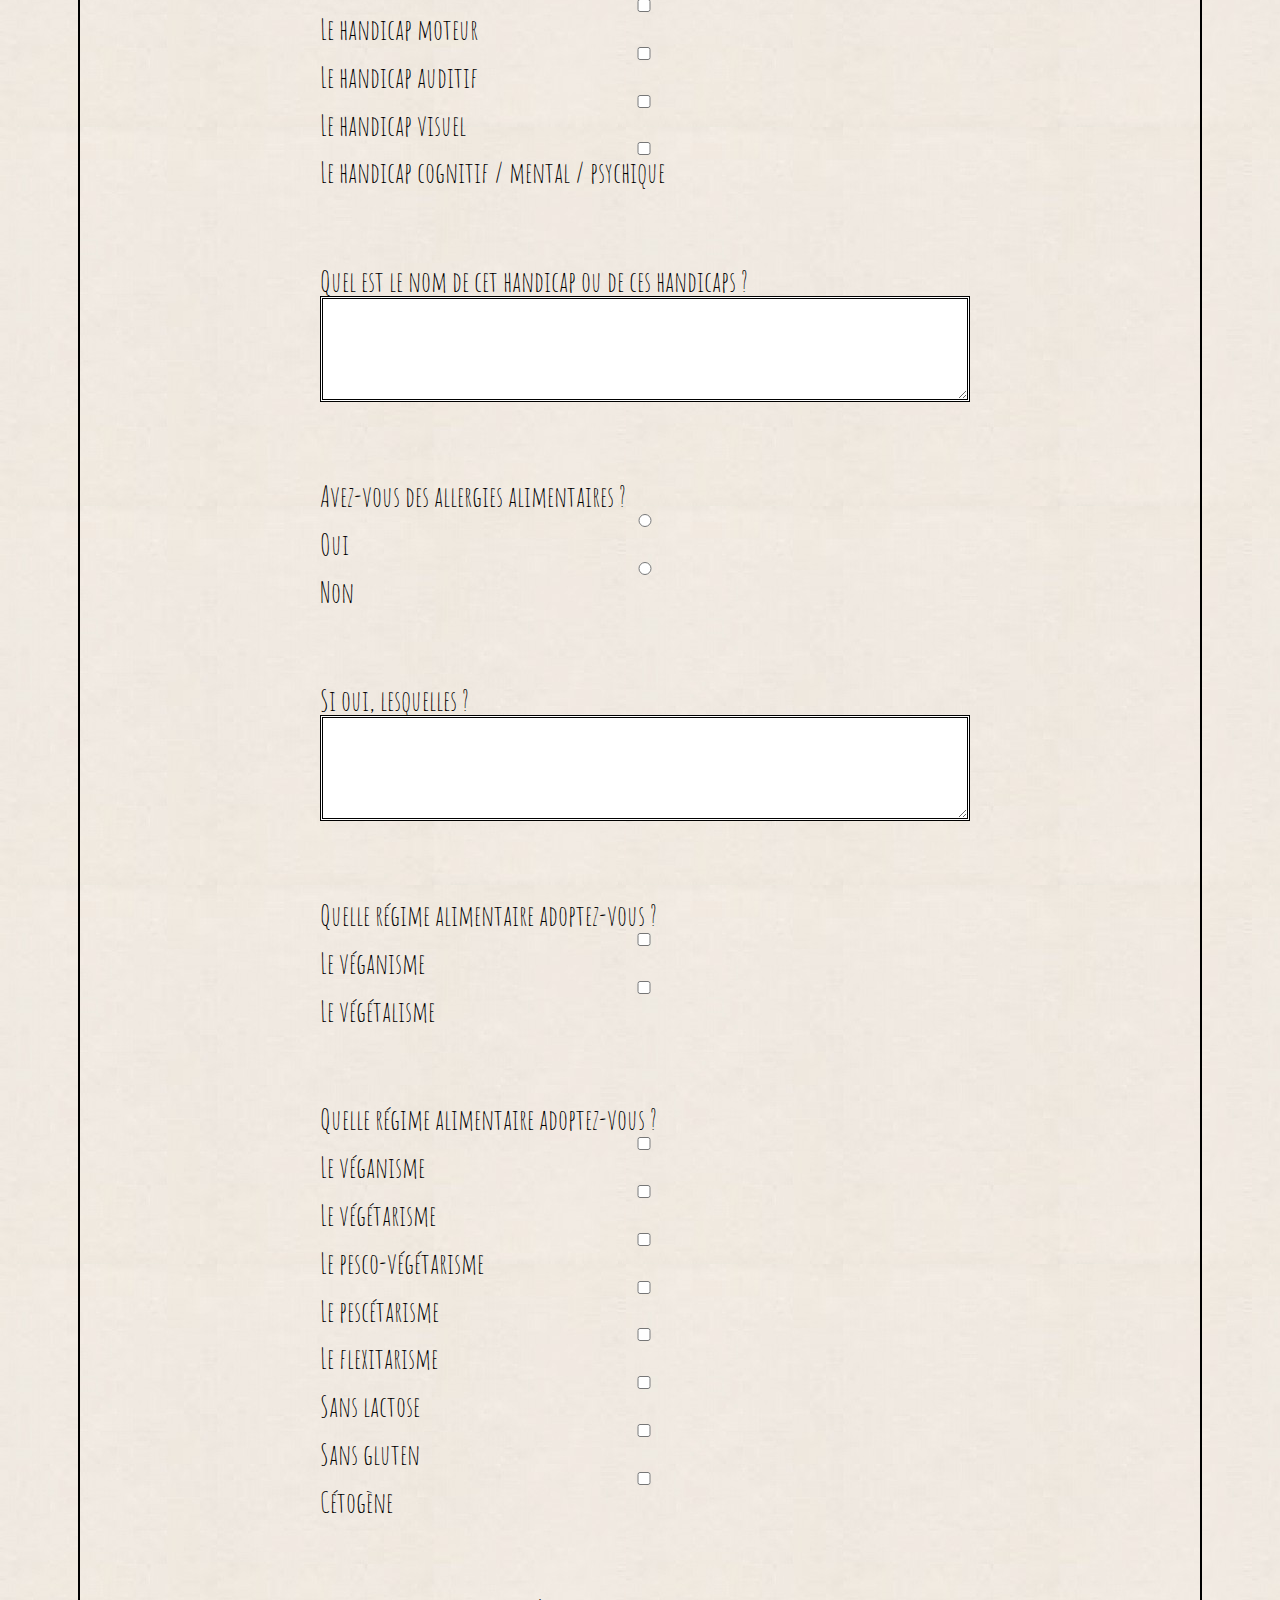
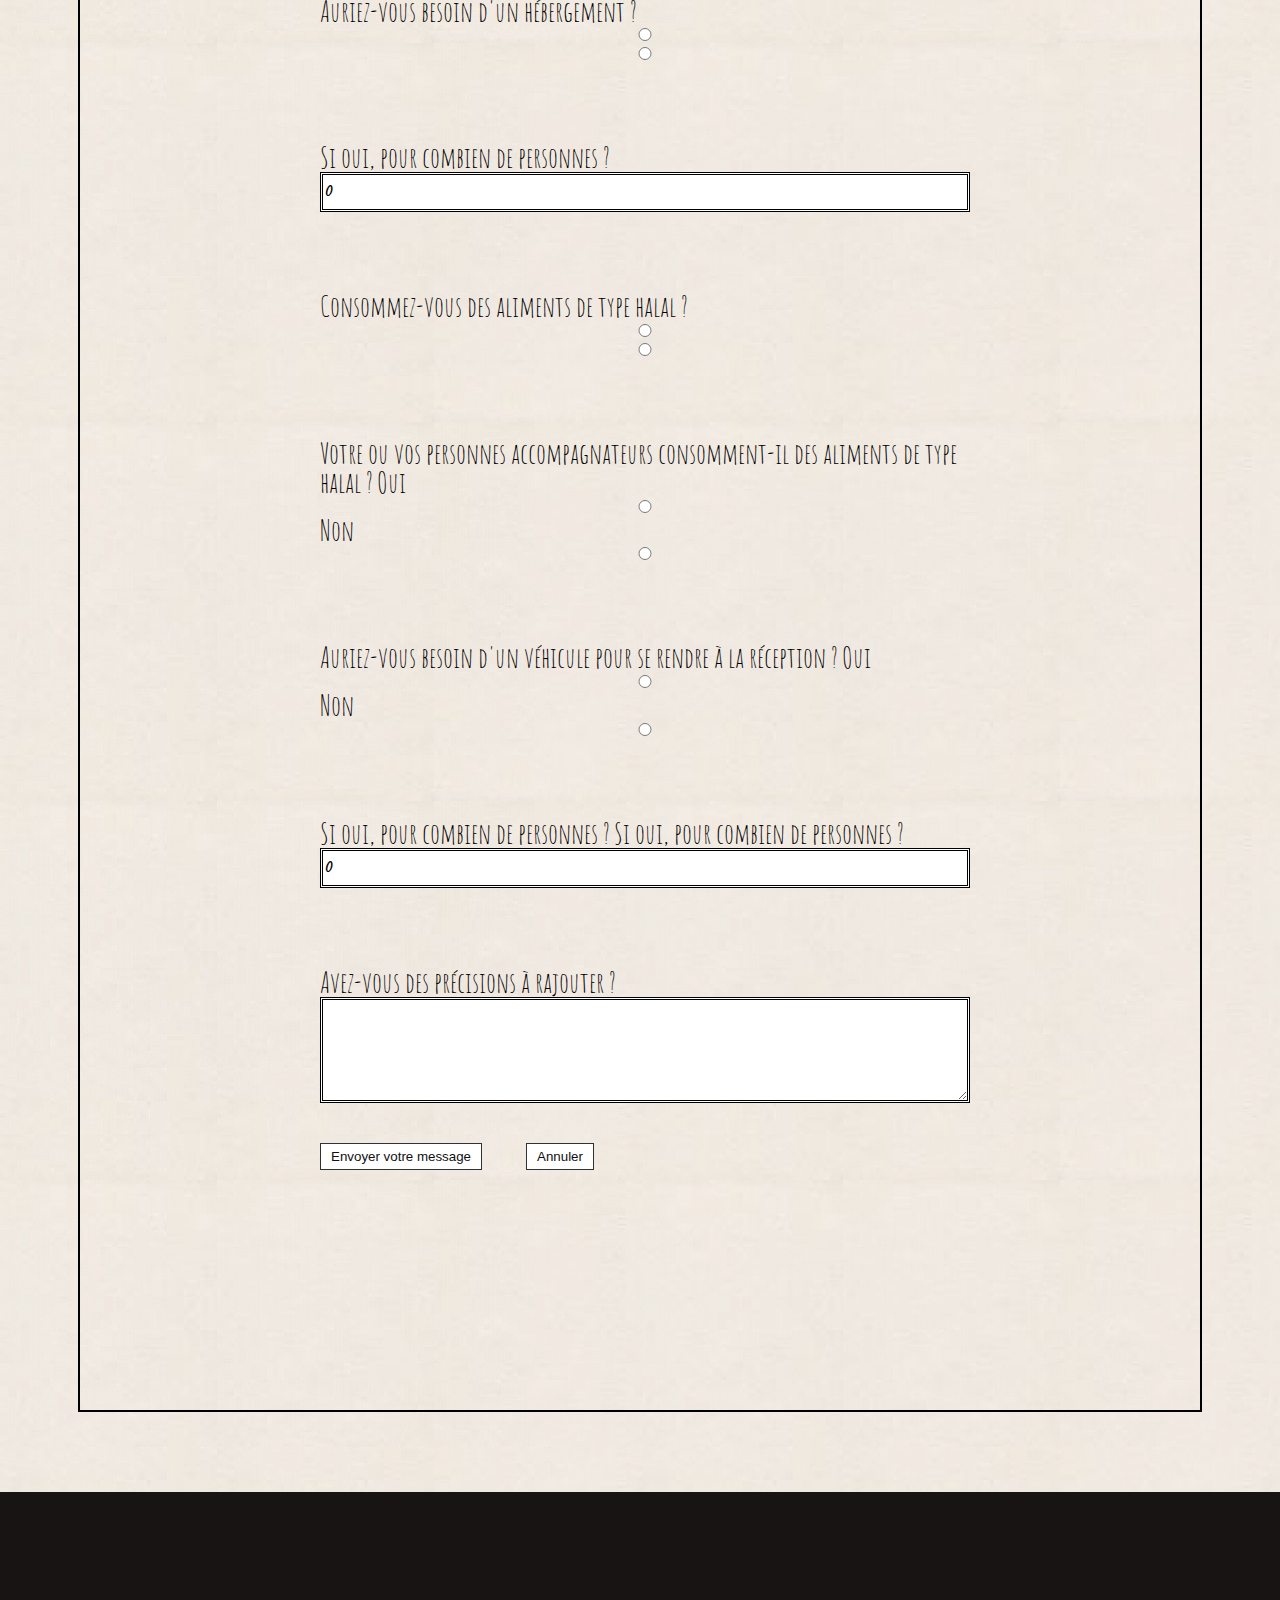
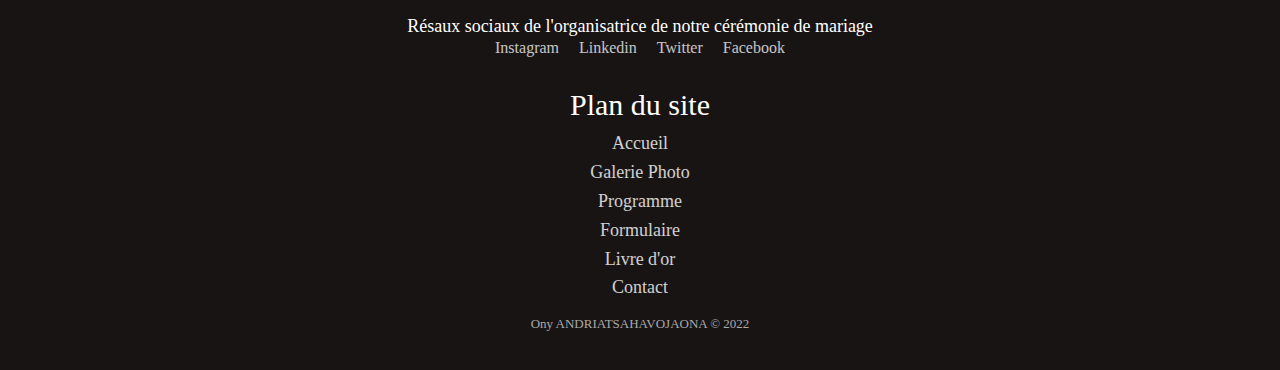
<file: Formulaire.html>
<!DOCTYPE html>
<html lang="FR">
<head>
    <meta http-equiv="Content-Type" content="text/html; charset=utf-8">
    <meta name="viewport" content="width=device-width, initial-scale=1.0">
    <meta name="viewport" content="user-scalable=yes">
    <title>Formulaire | Mariage de Justine et Sébastien</title>
    <link rel="stylesheet" href="Mariage/Formulaire.css">
    <link rel="icon" type="image/png" sizes="16x16" href="images/logo.jpg">
    <link href="https://fonts.googleapis.com/css2?family=Abril+Fatface&family=Raleway:wght@100&family=Shadows+Into+Light&display=swap" rel="stylesheet"> 
    <link href="https://fonts.googleapis.com/css2?family=Amatic+SC&display=swap" rel="stylesheet"> 
    <link href="https://fonts.googleapis.com/css2?family=Kalam&family=Permanent+Marker&display=swap" rel="stylesheet"> 
</head>
<body>
<header>
<!--Logo-->    
<img src="images/logo.jpg" alt="logo du site" class="logo"/>
</header>
<!--Menu-->
<nav class="menu">
    <a href="index.html">Accueil</a>
    <a href="Galerie_Photo.html">Galerie Photo</a>
    <a href="Programme.html">Programme</a>
    <a class ="menu-active" href="Formulaire.html">Formulaire</a>
    <a href="Livre_or.html">Livre d'or</a>
    <a href="Contact.html">Contact</a>
</nav>


<hr/>

<!--Formulaire-->
<section class="Formulaire">
    <h1>Formulaire à remplir obligatoirement</h1>
    <div class="rectangle"></div>
    <img src="images/citation14.jpg" alt="Le mariage c'est la volonté à deux de créer l'unique - Freud Nietzche" class="citation">
    <div class="rectangle1"></div>
    <img src="images/citation2.jpg" alt="Mon bonheur à moi, c'est nos moments à nous - Auteur inconnu" class="citation1">

<form method="post">

    <div class="nom">
        <label for="nom">Votre nom :</label>
        <input type="text" name="nom" id="user_nom" placeholder="Ex : Garamond" />
    </div>

    <div class="prenom">
        <label for="prenom">Votre prénom :</label>
        <input type="text" name="prenom" id="user_prenom" placeholder="Ex : Sébastien" />
    </div>

    <div class="age">
        <label for="age">Votre âge :</label>
        <input type="text" name="age" id="user_age" placeholder="Ex : 37 ans" />
    </div>

    <div class="sexe">
        <label for="age">Votre sexe :</label>
        <input type="text" name="sexe" id="user_sex" placeholder="Ex : femme" />
    </div>

    <div class="participation">
        <label for="accompagnateur">Votre participation au mariage le 27 août 2022</label>
        <input type="radio" name="participation" value="oui" id="oui" /> <label for="participation">Oui</label>
        <input type="radio" name="participation" value="non" id="non" /> <label for="participation">Non</label>
    </div>

    <div class="email">
        <label for="mail">Votre E-mail :</label>
        <input type="email" id="mail" name="user_mail" placeholder="Ex : brunella.andria@gmail.com"/>
    </div>

    <div class="telephone">
        <label for="tel">Votre numéro de téléphone :</label>
        <input type="tel" id="user_tel" placeholder="Ex : 0764836358"/>
    </div>

    <div class="pays">
        <label for="pays">De quel pays venez-vous ?</label>
        <input type="checkbox" name="pays" id="pays-checkbox" aria-label="France" /> <label for="pays-checkbox">France</label>
        <label for="pays">Madagascar</label>
        <input type="checkbox" name="pays" aria-label="Madagascar" />
    </div>

    <div class="handicap">
        <label for="handicap">Etes-vous en situtation d'handicap ?</label>
        <input type="radio" name="handicap" value="oui" id="oui"/> <label for="handicap">Oui</label>
        <input type="radio" name="handicap" value="non" id="non"/> <label for="handicap">Non</label>
    </div>

    <div class="handicap-check">
        <label for="handicap-check">Si oui, de quelle type ? (si vous êtes atteint de poly ou plurihandicap, veuillez cocher tous les types correspondant)</label>
        <input type="checkbox" name="handicap-check" id="handicap-check" aria-label="Le handicap moteur" /> <label for="handicap-check">Le handicap moteur</label>
        <input type="checkbox" name="handicap-check" id="handicap-check" aria-label="Le handicap auditif" /> <label for="handicap-check">Le handicap auditif</label>
        <input type="checkbox" name="handicap-check" id="handicap-check" aria-label="Le handicap visuel" /> <label for="handicap-check">Le handicap visuel</label>
        <label for="handicap-check">Le handicap cognitif / mental / psychique</label>
        <input type="checkbox" name="handicap-check" aria-label="Le handicap cognitif / mental / psychique" />
    </div>
    <div class="PS"><label for="PS">PS: Le lieu de la fête a la capacité d'accueilir les personnes à mobilité réduite !</label></div>

    <div>
        <label for="handicap_text">Quel est le nom de votre handicap ou de vos handicaps ?</label>
        <textarea name="handicap_text" id="handicap_text" rows="10" cols="50"></textarea> 
    </div>

    <div class="accompagnateur">
        <label for="accompagnateur">Seriez-vous accompagnez ?</label>
        <input type="radio" name="accompagnateur" value="oui" /> <label for="accompagnateur">Oui</label>
        <input type="radio" name="accompagnateur" value="non" /> <label for="accompagnateur">Non</label>
    </div>

    <div class="accompagnateur_number">
        <label for="accompagnateur_number">Si oui, par combien de personnes ?</label>
        <input type="number" name="accompagnateur_number" value="0" min="0" max="100" step="1"/>
    </div>

    <div class="enfant">
        <label for="enfant">Parmi ces personnes, il y a t-il des enfants ?</label>
        <input type="radio" name="enfant" value="oui" /> <label for="enfant">Oui</label>
        <input type="radio" name="enfant" value="non" /> <label for="enfant">Non</label>
    </div>

    <div class="enfant_number">
        <label for="enfant">Si oui, combien sont-ils ?</label>
        <input type="number" name="enfant_number" value="0" min="0" max="100" step="1"/>
    </div>
    
    <div class="handicap_accompagnateur">
        <label for="handicap-accompagnateur">Parmi ces personnes, il y a-t-il des personnes en situation d'handicap ?</label>
        <input type="radio" name="handicap-accompagnateur" value="oui" /> <label for="handicap-accompagnateur">Oui</label>
        <input type="radio" name="handicap-accompagnateur" value="non" /> <label for="handicap-accompagnateur">Non</label>
    </div>

    <div class="handicap_accompagnateur_number">
        <label for="handicap_accompagnateur_number">Si oui, combien sont-ils ?</label>
        <input type="number" name="enfant" value="0" min="0" max="100" step="1"/>
    </div>

    <div class="handicap-check">
        <label for="handicap-check">De quelle type ? (si vous êtes atteint de poly ou plurihandicap, veuillez cocher tous les types correspondant)</label>
        <input type="checkbox" name="handicap-check" /> <label for="handicap-check">Le handicap moteur</label>
        <input type="checkbox" name="handicap-check" /> <label for="handicap-check">Le handicap auditif</label>
        <input type="checkbox" name="handicap-check" /> <label for="handicap-check">Le handicap visuel</label>
        <input type="checkbox" name="handicap-check" /> <label for="handicap-check">Le handicap cognitif / mental / psychique</label>
    </div>

    <div>
        <label for="handicap_text">Quel est le nom de cet handicap ou de ces handicaps ?</label>
        <textarea name="handicap_text" id="handicap_text" rows="10" cols="50"></textarea> 
    </div>

    <div class="allergie">
        <label for="allergie">Avez-vous des allergies alimentaires ?</label>
        <input type="radio" name="allergie" value="oui" /> <label for="allergie">Oui</label>
        <input type="radio" name="allergie" value="non" /> <label for="allergie">Non</label>
    </div>

    <div class="allergie_text">
        <label for="allergie_text">Si oui, lesquelles ?</label>
        <textarea name="allergie_text" id="allergie" rows="10" cols="50"></textarea> 
    </div>

    <div class="alimentaire">
        <label for="alimentaire">Quelle régime alimentaire adoptez-vous ?</label>
        <input type="checkbox" id="alimentaire" name="alimentaire" aria-label="Le véganisme" /> <label for="alimentaire">Le véganisme</label>
        <input type="checkbox" name="alimentaire" id="alimentaire-checkbox"/> <label for="alimentaire-checkbox">Le végétalisme</label>
        <div class="alimentaire">
            <label for="alimentaire">Quelle régime alimentaire adoptez-vous ?</label>
            <input type="checkbox" id="alimentaire" name="alimentaire" aria-label="Le véganisme" /> <label for="alimentaire">Le véganisme</label>
            <input type="checkbox" name="alimentaire" id="alimentaire-checkbox" aria-label="Le végétarisme" /> <label for="alimentaire-checkbox">Le végétarisme</label>
            <input type="checkbox" name="alimentaire" aria-label="Le pesco-végétarisme" /> <label for="alimentaire">Le pesco-végétarisme</label>
            <input type="checkbox" name="alimentaire" aria-label="Le pescétarisme" /> <label for="alimentaire">Le pescétarisme</label>
            <input type="checkbox" name="alimentaire" aria-label="Le flexitarisme" /> <label for="alimentaire">Le flexitarisme</label>
            <input type="checkbox" name="alimentaire" aria-label="Sans lactose" /> <label for="alimentaire">Sans lactose</label>
            <input type="checkbox" name="alimentaire" aria-label="Sans gluten" /> <label for="alimentaire">Sans gluten</label>
            <input type="checkbox" name="alimentaire" aria-label="Cétogène" /> <label for="alimentaire">Cétogène</label>
        </div>
    </div>


    <div class="hebergement">
        <label for="hébergement">Auriez-vous besoin d'un hébergement ?</label>
        <input type="radio" name="hebergement" value="oui" aria-label="Oui" />
        <input type="radio" name="hebergement" value="non" aria-label="Non" />
    </div>

    <div class="hebergement_number">
        <label for="hébergement">Si oui, pour combien de personnes ?</label>
        <input type="number" name="hebergement_number" value="0" min="0" max="100" step="1" aria-label="Nombre de personnes pour l'hébergement" />
    </div>

    <div class="halal">
        <label for="halal">Consommez-vous des aliments de type halal ?</label>
        <input type="radio" name="halal" value="oui" aria-label="Oui" />
        <input type="radio" name="halal" value="non" aria-label="Non" />
    </div>

    <div class="halal_accompagnateur">
        <label for="halal_accompagnateur">Votre ou vos personnes accompagnateurs consomment-il des aliments de type halal ?</label>
        <label for="halal_accompagnateur">Oui</label>
        <input type="radio" name="halal_accompagnateur" value="oui" aria-label="Oui" />
        <label for="halal_accompagnateur">Non</label>
        <input type="radio" name="halal_accompagnateur" value="non" aria-label="Non" />
    </div>

    <div class="voiture">
        <label for="voiture">Auriez-vous besoin d'un véhicule pour se rendre à la réception ?</label>
        <label for="voiture">Oui</label>
        <input type="radio" name="voiture" value="oui" aria-label="Oui" />
        <label for="voiture">Non</label>
        <input type="radio" name="voiture" value="non" aria-label="Non" />
    </div>

    <div class="voiture_number">
        <label for="voiture_number">Si oui, pour combien de personnes ?</label>
        <label for="voiture_number">Si oui, pour combien de personnes ?</label>
        <input type="number" name="voiture_number" value="0" min="0" max="10" step="1" aria-label="Nombre de personnes pour la voiture"/>
    </div>

    <div>
        <label for="précision">Avez-vous des précisions à rajouter ?</label>
        <textarea name="précision" id="précision" rows="10" cols="50"></textarea> 
    </div>

    <button class="button_envoyer" type="submit" >Envoyer votre message</button>
    <button class="button_reset" type="reset" value="Annuler" >Annuler</button>
</form>
</section>

<div class="footer-basic" alt="Bas de page du site internet">
    <footer class="footer">
        <div class="social">
            <ul class="social-list">
            <li>Résaux sociaux de l'organisatrice de notre cérémonie de mariage</li>
            </ul>
            <a href="#" alt="Page Instagram de l'organisatrice de l'évènement"><h6>Instagram</h6><i class="social-instagram"></i></a>
            <a href="#" alt="Page Linkedin de l'organisatrice de l'évènement"><h6>Linkedin</h6><i class="social-linkedin"></i></a>
            <a href="#" alt="Page Twitter de l'organisatrice de l'évènement"><h6>Twitter</h6><i class="social-twitter"></i></a>
            <a href="#" alt="Page Facebook de l'organisatrice de l'évènement"><h6>Facebook</h6><i class="social-facebook"></i></a>
        </div>
        <ul class="list">
            <li>Plan du site</li>
                <ul class="list-inline">
            <li class="list-inline-item" alt="Page d'accueil"><a href="Index.html">Accueil</a></li>
            <li class="list-inline-item" alt="Page Galerie photo"><a href="Galerie_Photo.html">Galerie Photo</a></li>
            <li class="list-inline-item" alt="Page Programme de la journée"><a href="Programme.html">Programme</a></li>
            <li class="list-inline-item" alt="Page Formulaire"><a href="Formulaire.html">Formulaire</a></li>
            <li class="list-inline-item" alt="Page Livre d'or"><a href="Livre_or.html">Livre d'or</a></li>
            <li class="list-inline-item" alt="Page Contact des mariés et de l'organisatrice"><a href="Contact.html">Contact</a></li>
                </ul>
            </li>
        </ul>
        <p class="copyright">Ony ANDRIATSAHAVOJAONA © 2022</p>
</footer>
</body>
</html>
</file>
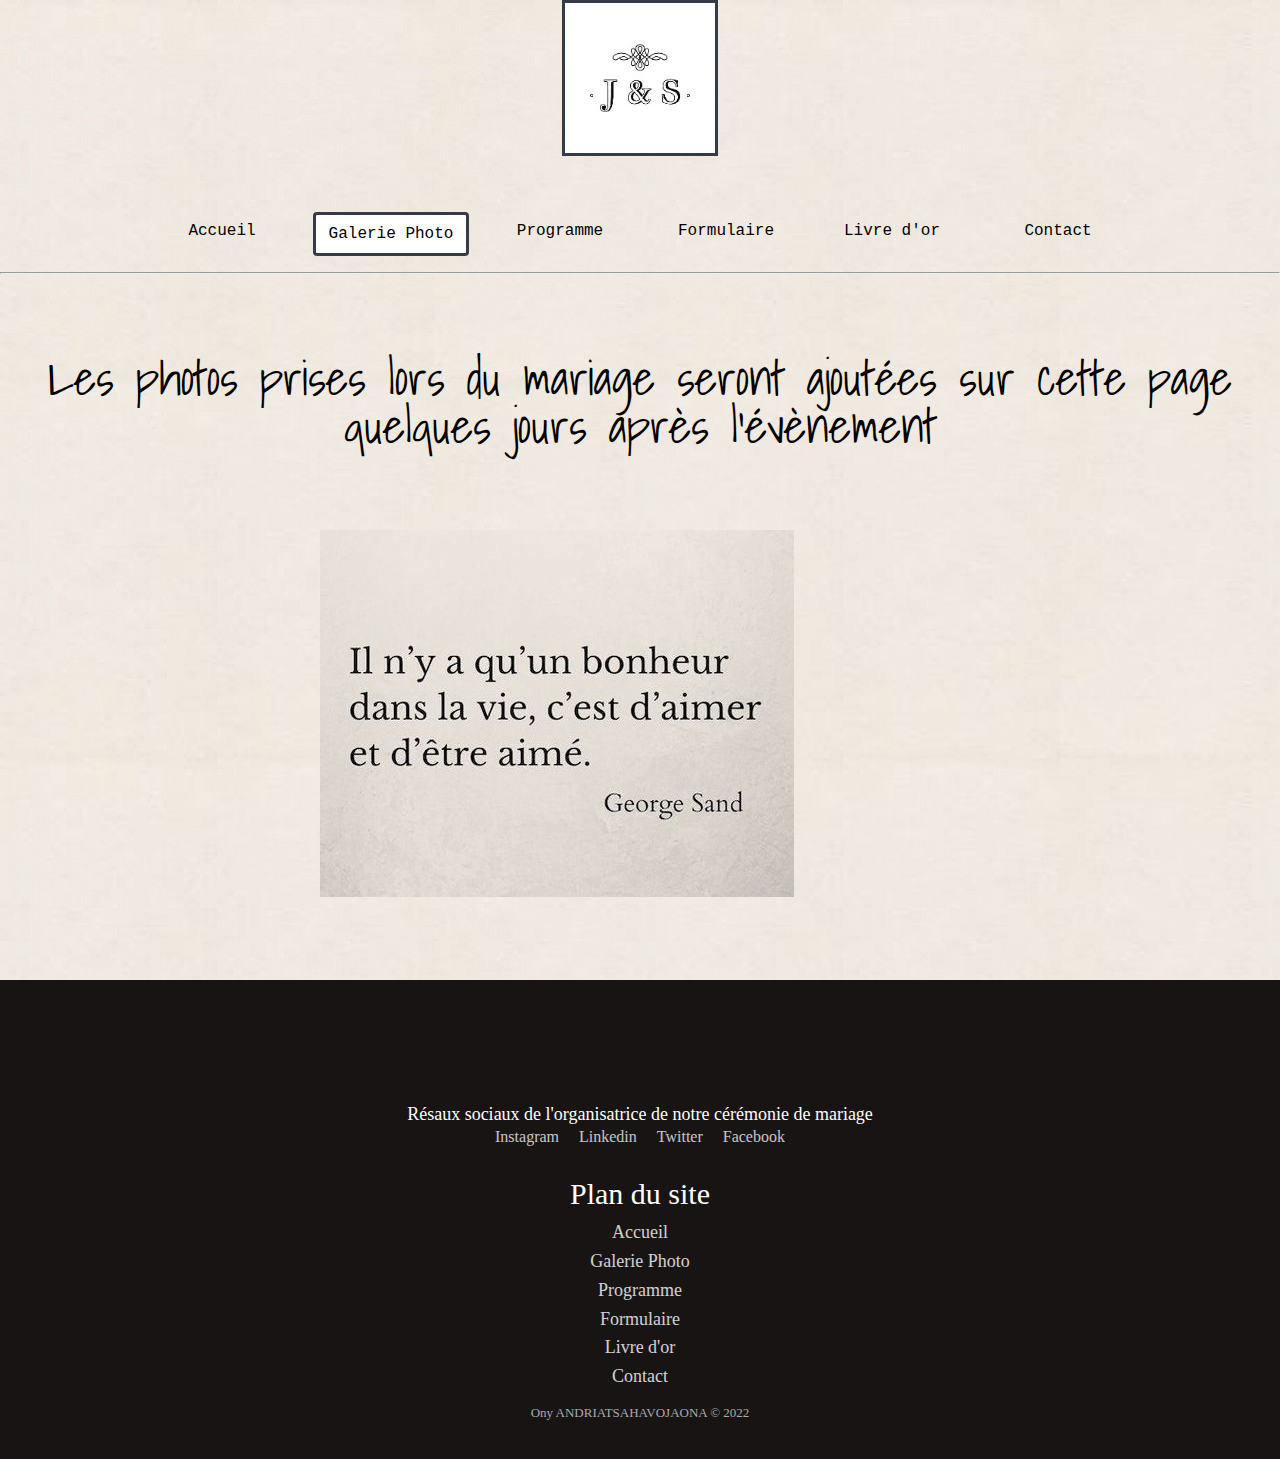
<file: Galerie_Photo.html>
<!DOCTYPE html>
<html lang="FR">
<head>
    <meta http-equiv="Content-Type" content="text/html; charset=utf-8">
    <meta name="viewport" content="width=device-width, initial-scale=1.0">
    <meta name="viewport" content="user-scalable=yes">
    <title>Galerie Photo | Mariage de Justine et Sébastien</title>
    <link rel="stylesheet" href="Mariage/Galerie_Photo.css">
    <link rel="icon" type="image/png" sizes="16x16" href="images/logo.jpg">
    <link href="https://fonts.googleapis.com/css2?family=Abril+Fatface&family=Old+Standard+TT:wght@700&family=Raleway:wght@100&family=Shadows+Into+Light&display=swap" rel="stylesheet">
</head>

<body>
<header>
<!--Logo-->    
<img src="images/logo.jpg" alt="logo du site" class="logo"/>
</header>
<!--Menu-->
<nav class="menu">
    <a href="index.html">Accueil</a>
    <a class ="menu-active" href="Galerie_Photo.html">Galerie Photo</a>
    <a href="Programme.html">Programme</a>
    <a href="Formulaire.html">Formulaire</a>
    <a href="Livre_or.html">Livre d'or</a>
    <a href="Contact.html">Contact</a>
</nav>
<hr>

<article class="galerie-photo">
  <div class="galerie">
    <h1>Les photos prises lors du mariage seront ajoutées sur cette page quelques jours après l'évènement</h1>
  </div>
  <div class="citation">
    <img src="images/citation8.jpg" alt="Il n'y a qu'un bonheur dans la vie, c'est d'aimer et d'être aimé - Georges Sand" >
  </div>
</article>

<div class="footer-basic" alt="Bas de page du site internet">
    <footer class="footer">
        <div class="social">
            <ul class="social-list">
            <li>Résaux sociaux de l'organisatrice de notre cérémonie de mariage</li>
            </ul>
            <a href="#" alt="Page Instagram de l'organisatrice de l'évènement"><h6>Instagram</h6><i class="social-instagram"></i></a>
            <a href="#" alt="Page Linkedin de l'organisatrice de l'évènement"><h6>Linkedin</h6><i class="social-linkedin"></i></a>
            <a href="#" alt="Page Twitter de l'organisatrice de l'évènement"><h6>Twitter</h6><i class="social-twitter"></i></a>
            <a href="#" alt="Page Facebook de l'organisatrice de l'évènement"><h6>Facebook</h6><i class="social-facebook"></i></a>
        </div>
        <ul class="list">
            <li>Plan du site</li>
                <ul class="list-inline">
            <li class="list-inline-item" alt="Page d'accueil"><a href="Index.html">Accueil</a></li>
            <li class="list-inline-item" alt="Page Galerie photo"><a href="Galerie_Photo.html">Galerie Photo</a></li>
            <li class="list-inline-item" alt="Page Programme de la journée"><a href="Programme.html">Programme</a></li>
            <li class="list-inline-item" alt="Page Formulaire"><a href="Formulaire.html">Formulaire</a></li>
            <li class="list-inline-item" alt="Page Livre d'or"><a href="Livre_or.html">Livre d'or</a></li>
            <li class="list-inline-item" alt="Page Contact des mariés et de l'organisatrice"><a href="Contact.html">Contact</a></li>
                </ul>
            </li>
        </ul>
        <p class="copyright">Ony ANDRIATSAHAVOJAONA © 2022</p>
</footer>
</body>
</html>
</file>
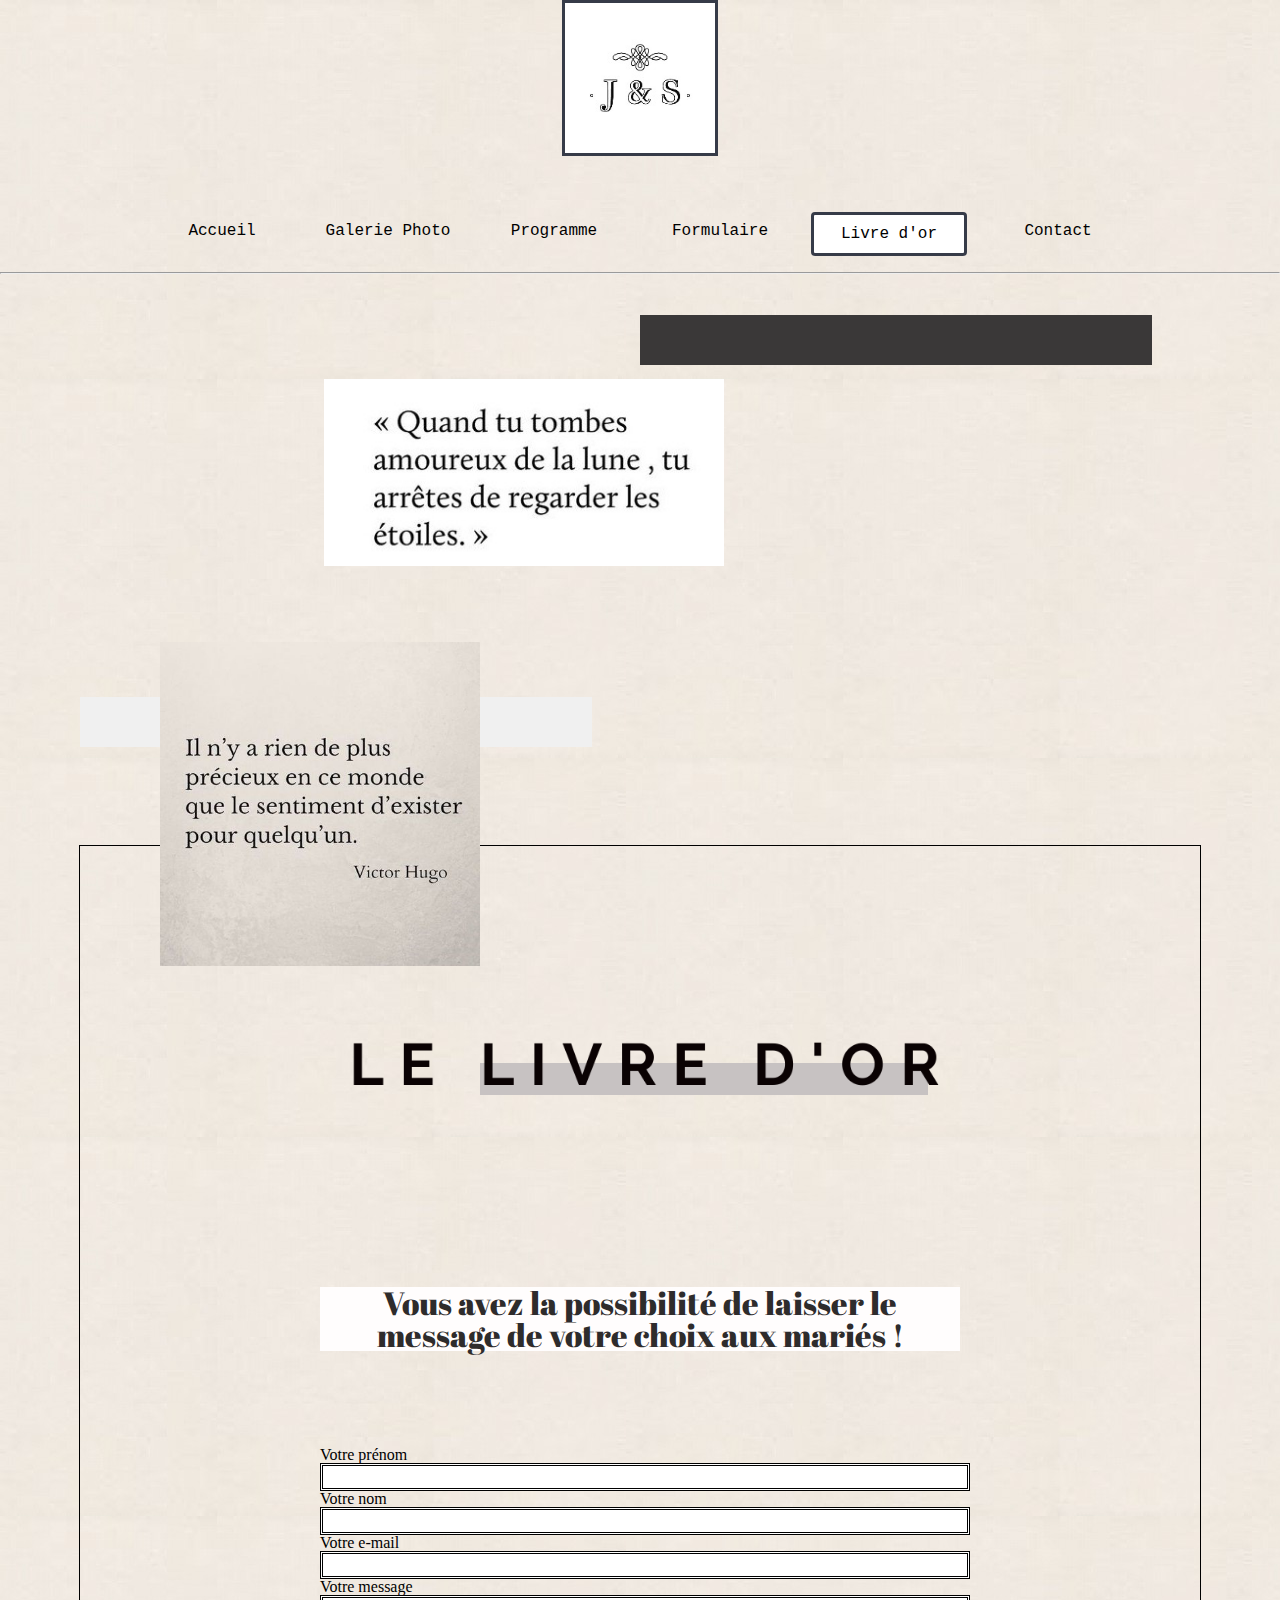
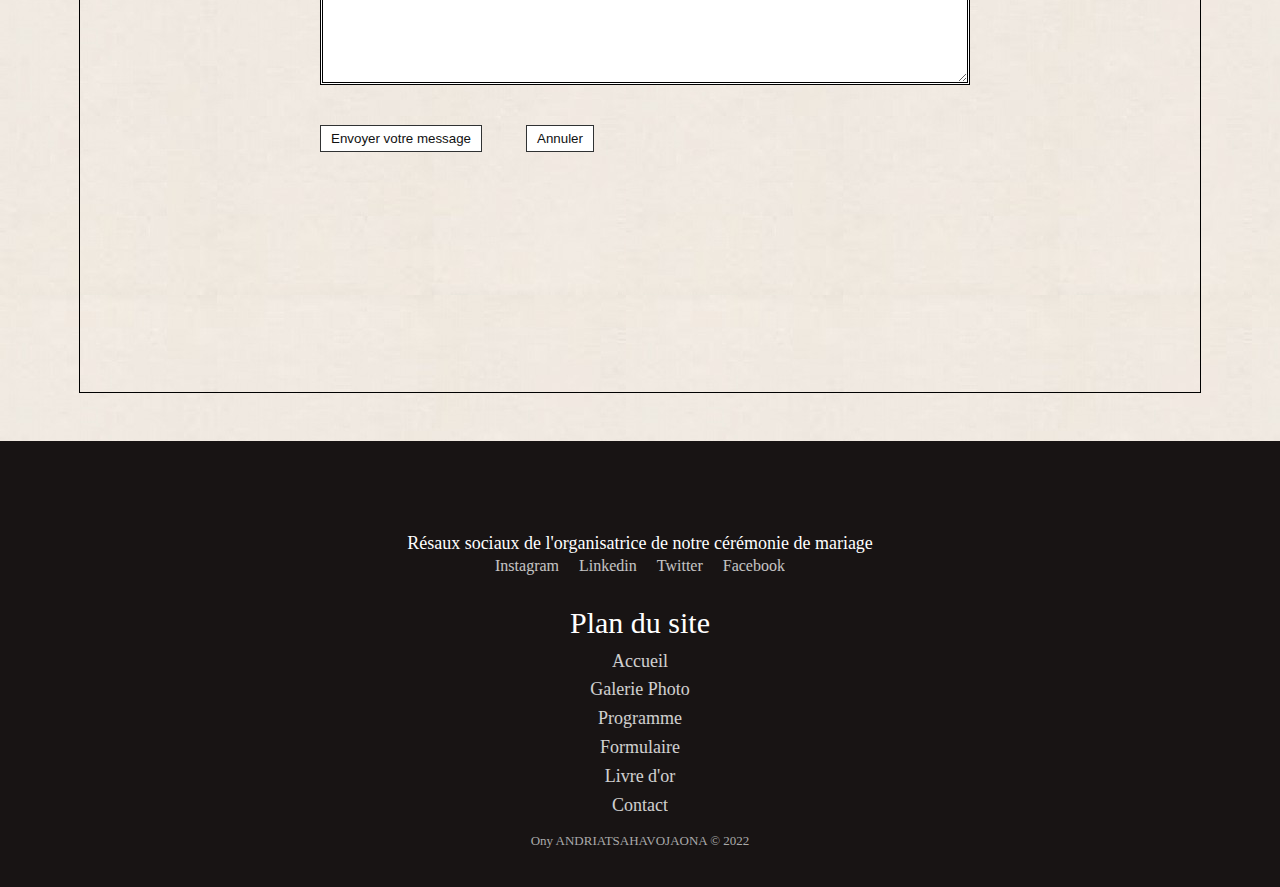
<file: Livre_or.html>
<!DOCTYPE html>
<html lang="FR">
<head>
    <meta http-equiv="Content-Type" content="text/html; charset=utf-8">
    <meta name="viewport" content="width=device-width, initial-scale=1.0">
    <meta name="viewport" content="user-scalable=yes">
    <title>Livre d'or | Mariage de Justine et Sébastien</title>
    <link rel="stylesheet" href="Mariage/Livre_or.css">
    <link rel="icon" type="image/png" sizes="16x16" href="images/logo.jpg">
    <link href="https://fonts.googleapis.com/css2?family=Abril+Fatface&family=Raleway:wght@100&family=Shadows+Into+Light&display=swap" rel="stylesheet"> 

</head>
<body>
<header>
<!--Logo-->    
<img src="images/logo.jpg" alt="Logo du site" class="logo"/>
</header>
<!--Menu-->
<nav class="menu">
    <a href="index.html">Accueil</a>
    <a href="Galerie_Photo.html">Galerie Photo</a>
    <a href="Programme.html">Programme</a>
    <a href="Formulaire.html">Formulaire</a>
    <a class ="menu-active" href="Livre_or.html">Livre d'or</a>
    <a href="Contact.html">Contact</a>
</nav>

<hr/>
<section>
    <article class="Citations">
    <img src="images/citation13.jpg" class="citation" alt="il n'y a rien de plus précieux en ce monde que le sentiment d'exister pour quelqu'un - Victor Hugo">
    <img src="images/citation12.jpg" class="citation1" alt="Quand tu tombes amoureux de la lune, tu arrêtes de regarder les étoiles - Auteur inconnu">
    <div class="rectangle1"></div>
    <div class="rectangle2"></div>
    </article>
    
    <article class="Livre-d'or-article">
    <form name="Livre d'or" method="get">
        <img src="images/livre_or.png" alt="Livre d'or" class="livre_or">
        <div class="rectangle3"></div>
        <h2>Vous avez la possibilité de laisser le message de votre choix aux mariés !</h2>
        <label>Votre prénom</label>
        <input type="text" name="prenom" value=""/>
        <label>Votre nom</label>
        <input type="text" name="nom" value=""/>
        <label>Votre e-mail</label>
        <input type="mail" name="mail" value=""/>
        <label>Votre message</label>
        <textarea name="le-message" rows="100" cols="40"></textarea>
        <button class="button_envoyer" type="submit" >Envoyer votre message</button>
        <button class="button_reset" type="reset" value="Annuler" >Annuler</button>
        </form> 
    </article>
</section>

<div class="footer-basic" alt="Bas de page du site internet">
    <footer class="footer">
        <div class="social">
            <ul class="social-list">
            <li>Résaux sociaux de l'organisatrice de notre cérémonie de mariage</li>
            </ul>
            <a href="#" alt="Page Instagram de l'organisatrice de l'évènement"><h6>Instagram</h6><i class="social-instagram"></i></a>
            <a href="#" alt="Page Linkedin de l'organisatrice de l'évènement"><h6>Linkedin</h6><i class="social-linkedin"></i></a>
            <a href="#" alt="Page Twitter de l'organisatrice de l'évènement"><h6>Twitter</h6><i class="social-twitter"></i></a>
            <a href="#" alt="Page Facebook de l'organisatrice de l'évènement"><h6>Facebook</h6><i class="social-facebook"></i></a>
        </div>
        <ul class="list">
            <li>Plan du site</li>
                <ul class="list-inline">
            <li class="list-inline-item" alt="Page d'accueil"><a href="Index.html">Accueil</a></li>
            <li class="list-inline-item" alt="Page Galerie photo"><a href="Galerie_Photo.html">Galerie Photo</a></li>
            <li class="list-inline-item" alt="Page Programme de la journée"><a href="Programme.html">Programme</a></li>
            <li class="list-inline-item" alt="Page Formulaire"><a href="Formulaire.html">Formulaire</a></li>
            <li class="list-inline-item" alt="Page Livre d'or"><a href="Livre_or.html">Livre d'or</a></li>
            <li class="list-inline-item" alt="Page Contact des mariés et de l'organisatrice"><a href="Contact.html">Contact</a></li>
                </ul>
            </li>
        </ul>
        <p class="copyright">Ony ANDRIATSAHAVOJAONA © 2022</p>
    </footer>
</body>
</html>
</file>
<file: Mariage/Index.css>
/*commun à toutes les pages*/
html, body, div, span, applet, object, iframe,
h1, h2, h3, h4, h5, h6, p, blockquote, pre,
a, abbr, acronym, address, big, cite, code,
del, dfn, em, img, ins, kbd, q, s, samp,
small, strike, strong, sub, sup, tt, var,
b, u, i, center,
dl, dt, dd, ol, ul, li,
fieldset, form, label, legend,
table, caption, tbody, tfoot, thead, tr, th, td,
article, aside, canvas, details, embed, 
figure, figcaption, footer, header, hgroup, 
menu, nav, output, ruby, section, summary,
time, mark, audio, video {
	margin: 0;
	padding: 0;
	border: 0;
	font-size: 100%;
	font: inherit;
	vertical-align: baseline;
}


@media (prefers-color-scheme: dark) {
    html, body, div, span, applet, object, iframe,
h1, h2, h3, h4, h5, h6, p, blockquote, pre,
a, abbr, acronym, address, big, cite, code,
del, dfn, em, img, ins, kbd, q, s, samp,
small, strike, strong, sub, sup, tt, var,
b, u, i, center,
dl, dt, dd, ol, ul, li,
fieldset, form, label, legend,
table, caption, tbody, tfoot, thead, tr, th, td,
article, aside, canvas, details, embed, 
figure, figcaption, footer, header, hgroup, 
menu, nav, output, ruby, section, summary,
time, mark, audio, video {
        background-size: 0;
        background: none
    }
    body {
    color: #fefefe;
    background: rgb(59, 58, 58) no-repeat;
    }
    a {
    color: #282829;
    }
    img {
    filter: grayscale(70%);
    }
  }

article, aside, details, figcaption, figure, 
footer, header, hgroup, menu, nav, section {
	display: block;
}


body {
    line-height: 1;
    cursor:pointer;
    background-image: url(velin.jpg);
    overflow-x: hidden; 
    margin-top: 0;
    
}
body, html {
    height:100%;
    table-layout: fixed;
}


.logo {
    height: 150px;
    width: 150px;
    display: block;
    margin-left: auto;
    margin-right: auto;
    border: 3px #363B48 solid;
}

.menu {
    font-size: 1em;
    font-family: Courier New;
    display: flex;           /* Transformation en flexbox */
    padding:0;                  /* Suppression des marges internes */
    justify-content: center;   /* Alignements des liens dans le menu */
}

.menu-active,
.menu-active:active {    
    color: white;   /* Quand le visiteur sélectionne le lien */
    background-color: white;
    border: 3px #363B48 solid;
}

.menu a {

    min-width: 150px;             /* Largeur minimale des liens */   
    color: black;
    margin: 0.5rem;                /* Marges externes */
    padding: 0.7rem 0;            /* Marges internes */
    text-align: center;           /* Centrage du texte */   
    text-decoration: none;        /* Suppression du soulignement */
    border-radius: 4px;           /* Arrondis des bordures */
    border: 3px white ouset;   /*bordure*/
}  

nav,section, div{
    margin-top: 3em; 
}

hr 
    {color: rgba(102, 95, 95, 0.8);
}

/*FOOTER*/

.footer-basic {
    padding:40px 0;
    background-color:#181414;
    color:#ffffff;
  }
  
  .footer-basic ul {
    padding:0;
    list-style:none;
    text-align:center;
    font-size:18px;
    line-height:1.6;
    margin-bottom:0;
  }
  
  .footer-basic li {
    padding:0 10px;
  }
  
  .footer-basic .list {
    font-size: 30px;
  }
  
  .footer-basic a {
    color:inherit;
    text-decoration:none;
    opacity:0.8;
  }
  
  .footer-basic a:hover {
    opacity:1;
  }
  
  .footer-basic .social {
    text-align:center;
    padding-bottom:25px;
  }
  
  .footer-basic .social > a {
    display:inline-block;
    text-align:center;
    border-radius:50%;
    margin:0 8px;
    color:inherit;
    opacity:0.75;
  }
  
  .footer-basic .social > a:hover {
    opacity:2;
  }
  
  .footer-basic .copyright {
    margin-top:15px;
    text-align:center;
    font-size:13px;
    color:#aaa;
    margin-bottom:0;
  }

/*FIN DU FOOTER*/
  
/*Commun à toutes les pages (fin)*/

div {
    margin-top: 5em;
}
/*premier bloc de la page : gros titre*/

.rectangle {
width:70%;
height:100px;
background-color: #424040;
position: relative;
left: 20em;
bottom: 0;
top: 15em;
transition-property: background-color;
transition-duration: 0.3s;
}

.rectangle:hover {
    background-color: #f1f0f0; 
}

.titre_mariage {
    margin-top: 5em;
    width: 400px;
    height: auto;
    z-index: 1;
    position: relative;
    left: 20px;
}

.amour {
    -webkit-transition: all 0.1s;
    -moz-transition: all 0.1s;
    -ms-transition: all 0.1s;
    -o-transition: all 0.1s;
    transition: all 0.1;
    margin-top: 5em;
    width: 500px;
    height: auto;
    position: absolute;
    z-index: 2;
    top: 420px;
    left: 650px; 
}

.amour:hover {
    transform:scale(1.3);
}

.rectangle1 {
    width:100%;
	height:100px;
	background-color: #ffffff;
    position: absolute;
    bottom: 12em;
    transition-property: background-color;
    transition-duration: 0.3s;
}

.rectangle1:hover {
    background-color: #cac7c7;
}

/*2eme partie du bloc : la date*/

.mains {
    -webkit-transition: all 0.1s;
    -moz-transition: all 0.1s;
    -ms-transition: all 0.1s;
    -o-transition: all 0.1s;
    transition: all 0.1;
    z-index: 1;
    width: 20em;
    height: 25em;
    position: relative;
    left: 20em;
}

.mains:hover {
    transform:scale(0.7);
}

#ligne1 {
    background-color: #161718;
    width: 15em;
    height: 5em;
    position: absolute;
    left: 0;
    bottom: 0;
    top: 100em;
    transition-property: background-color;
    transition-duration: 0.3s;
}

#ligne2 {
    background-color: #161718;
    width: 50em;
    height: 3em;
    position: absolute;
    left: 50em;
    bottom: 0;
    top: 110em;
    transition-property: background-color;
    transition-duration: 0.3s;
}

#ligne2:hover, #ligne1:hover {
    background-color: #494847;
}

.date_titre {
    position: relative;
    top: 10em;
    right: 4em;
}

/*3eme partie du bloc : notre rencontre*/

.titre_rencontre {
    position: relative;
    bottom: 20em;
    left: 35em;
}

.rectangle2 {
    width:70%;
	height:100px;
	background-color: #969696;
    position : relative;
    left: 20em;
    transition-property: background-color;
    transition-duration: 0.3s;
}

.rectangle2:hover {
    background-color: #FBFBFB;
}

.texte_rencontre {
    position: relative;
    bottom: 40em;
}

.rectangle3 {
    width:70%;
	height:100px;
	background-color: #FBFBFB;
    position: absolute;
    transition-property: background-color;
    transition-duration: 0.3s;
}

.rectangle3:hover {
    background-color: #777474;
}

/*4eme partie du bloc : le lieu*/

.texte_bastide {
    position: relative;
    left: 150px;
}

.rectangle4 {
    width:70%;
	height:165px;
	background-color: #494847;
    position :relative;
    left: 10em;
    bottom: 10em;  
}

.rectangle5 {
    width:80%;
	height:200px;
	background-color: #333231;
    position :relative;
    z-index: 1;
    bottom: 570px;
    transition-property: background-color;
    transition-duration: 0.3s;
}

.rectangle5:hover {
    background-color: #f3f2f2;
}

.titre_lieu {
    position: relative;
    z-index: 3;
    bottom: 108em;
    left: 12em;
}

.citation11 {
    -webkit-transition: all 0.1s;
    -moz-transition: all 0.1s;
    -ms-transition: all 0.1s;
    -o-transition: all 0.1s;
    transition: all 0.1;
    position: relative;
    z-index: 2;
    bottom: 95em;
    left: 0,

}

.citation11:hover {
    transform:scale(1.3);
}

.coeur {
    -webkit-transition: all 0.1s;
    -moz-transition: all 0.1s;
    -ms-transition: all 0.1s;
    -o-transition: all 0.1s;
    transition: all 0.1;
}

.coeur:hover {
    transform:scale(0.7);
}
/*SLIDE DES PHOTOS*/

*{box-sizing:border-box}

img{
    max-width: 100%;

}

/*pour le saut de page, on cree une class que l'on met en display:none*/
.target{

display: none

}

/* englobe le slider */

.cadre_diapo{

max-width: 100em;
margin-bottom: 20em;
overflow: hidden;
position: relative;
bottom: 50em;
margin-bottom: 0;
	
}

.interieur_diapo{
display: flex;
width: 300em;
transition: transform .6s ease-in-out
	
}

.description{

position: relative;

}

.description span{

position: absolute;
left: 0;
top: 2%;
font-size: 75%;
display: flex;
padding: .5rem;
justify-content: center;
color: white;
background: hsla(0,0%,0%,.35)
	
}
	
	
#id1:target ~ .cadre_diapo .interieur_diapo{

transform:translatex(0)

}/*image 1*/

#id2:target ~ .cadre_diapo .interieur_diapo{

transform:translatex(-15%)

}/*image 2*/

#id3:target ~ .cadre_diapo .interieur_diapo{

transform:translatex(-30%)

}/*image 3*/

#id5:target ~ .cadre_diapo .interieur_diapo{

transform:translatex(-45%)
    
}/*image 4*/

#id6:target ~ .cadre_diapo .interieur_diapo{

    transform:translatex(-60%)
    
}/*image 5*/


#id7:target ~ .cadre_diapo .interieur_diapo{

transform:translatex(-75%)
    
}/*image 6*/


/*navigation avec images miniatures*/
.navigation_diapo{
position: relative;
display: flex; /*permet d'aligner les photos les unes à la suite des autres, on peut aussi utiliser le positionnement absolu*/
list-style-type: none;
margin: 0;
padding: 0
	
}

.navigation_diapo li {
	
	padding: .25rem;
	
}

.navigation_diapo img{
border: 3px solid white;
box-shadow:0 0 5px hsla(0,0%,0%,.4);
width: fit-content;

	
}
	
	
	@media (min-width:31.25rem){
		
		.description span{
			
			font-size: initial
		
	}
	
}




#gallery {
    width: 100% ;
    overflow: hidden;
    position: relative;
    z-index: 1;
    margin: 100px auto;
    border: 2px solid #003C72;
    }
    #navigation {
    list-style: none;
    padding: 0;
    margin: 0;
    display:flex;
    justify-content: space-between;
    }
    #navigation li {
    padding: 0;
    margin: 0;
    margin:5px 0 20px;
    }
    #navigation li a img {
    display: block;
    border: none;
    }
    #navigation li a {
    display: block;
    }
    #full-picture {
    width: 600px;
    height: 375px;
    overflow: hidden;
    float: left;}
    #full-picture img{
    width:100%;
    margin-left: auto;
    margin-right: auto;
    }


/*FIN SLIDE DES PHOTOS*/
</file>
<file: Mariage/Contact.css>
/*commun à toutes les pages*/
html, body, div, span, applet, object, iframe,
h1, h2, h3, h4, h5, h6, p, blockquote, pre,
a, abbr, acronym, address, big, cite, code,
del, dfn, em, img, ins, kbd, q, s, samp,
small, strike, strong, sub, sup, tt, var,
b, u, i, center,
dl, dt, dd, ol, ul, li,
fieldset, form, label, legend,
table, caption, tbody, tfoot, thead, tr, th, td,
article, aside, canvas, details, embed, 
figure, figcaption, footer, header, hgroup, 
menu, nav, output, ruby, section, summary,
time, mark, audio, video {
	margin: 0;
	padding: 0;
	border: 0;
	font-size: 100%;
	font: inherit;
	vertical-align: baseline;
}

@media (prefers-color-scheme: dark) {
    body {
    color: #fefefe;
    background: rgb(59, 58, 58) no-repeat;
    background-image: none;
    }
    a {
    color: #282829;
    }
    img {
    filter: grayscale(70%);
    }
  }

/* HTML5 display-role reset for older browsers */
article, aside, details, figcaption, figure, 
footer, header, hgroup, menu, nav, section {
	display: block;
}

body {
    line-height: 1;
    cursor:pointer;
    background-image: url(velin.jpg);
    overflow-x: hidden; 
    margin-top: 0;
    
}
body, html {
    height:100%;
    table-layout: fixed;
}

.logo {
    height: 150px;
    width: 150px;
    display: block;
    margin-left: auto;
    margin-right: auto;
    border: 3px #363B48 solid;
}

.menu {
    font-size: 1em;
    font-family: Courier New;
    display: flex;           /* Transformation en flexbox */
    padding:0;                  /* Suppression des marges internes */
    justify-content: center;   /* Alignements des liens dans le menu */
}

.menu-active,
.menu-active:active {    
    color: white;   /* Quand le visiteur sélectionne le lien */
    background-color: white;
    border: 3px #363B48 solid;
}

.menu a {

    min-width: 150px;             /* Largeur minimale des liens */   
    color: black;
    margin: 0.5rem;                /* Marges externes */
    padding: 0.7rem 0;            /* Marges internes */
    text-align: center;           /* Centrage du texte */   
    text-decoration: none;        /* Suppression du soulignement */
    border-radius: 4px;           /* Arrondis des bordures */
    border: 3px white ouset;   /*bordure*/
}  

nav,section{
    margin-top: 3em; 
}

hr 
    {color: rgba(102, 95, 95, 0.8);

}

/*FOOTER*/

.footer-basic {
    padding:40px 0;
    background-color:#181414;
    color:#ffffff;
  }
  
  .footer-basic ul {
    padding:0;
    list-style:none;
    text-align:center;
    font-size:18px;
    line-height:1.6;
    margin-bottom:0;
  }
  
  .footer-basic li {
    padding:0 10px;
  }
  
  .footer-basic .list {
    font-size: 30px;
  }
  
  .footer-basic a {
    color:inherit;
    text-decoration:none;
    opacity:0.8;
  }
  
  .footer-basic a:hover {
    opacity:1;
  }
  
  .footer-basic .social {
    text-align:center;
    padding-bottom:25px;
  }
  
  .footer-basic .social > a {
    display:inline-block;
    text-align:center;
    border-radius:50%;
    margin:0 8px;
    color:inherit;
    opacity:0.75;
  }
  
  .footer-basic .social > a:hover {
    opacity:2;
  }
  
  .footer-basic .copyright {
    margin-top:15px;
    text-align:center;
    font-size:13px;
    color:#aaa;
    margin-bottom:0;
  }
/*FIN DU FOOTER*/
  
/*Commun à toutes les pages (fin)*/


section {
    margin: auto;
    width: 50%;
    /* Encadré pour voir les limites de la page contact */
    padding: 15em;
    border: 1px solid rgb(19, 19, 19);
    text-align: center;
    }



/*contact des mariés titre*/

.contact_des_mariés {
    position: absolute; /* postulat de départ */
    top: 100%; left: 50%; /* à 50%/50% du parent référent */
    transform: translate(-50%, -50%); /* décalage de 50% de sa propre taille */
}

/*CONTACT DE SEBASTIEN*/

.contact_Sebastien {
    position: relative;
    top: 20em;
    margin-bottom: 20em;
}

/* CONTACT DE JUSTINE */

.contact_Justine { 
    position: relative;
    top: 20em;
    right: 10em;
    margin-bottom: 20em;
}


/*CITATION ENTRE LES DEUX*/

.citation {
    margin-bottom: 5em; 
    -webkit-transition: all 0.1s;
    -moz-transition: all 0.1s;
    -ms-transition: all 0.1s;
    -o-transition: all 0.1s;
    transition: all 0.1;
    
}

.citation:hover{
    transform:scale(0.8);
}

/*MON CONTACT*/

.contact {
    margin-top: 5em;
    display: inline-block;
}

.contact2 {
    position: relative;
    right: 25em;
    top: 5em;
    width: 35em;
}

/*PETIT FORMULAIRE DE FIN*/

h2 {
    margin-bottom: 1em;
    font-size: 2.5em;
    font-family: 'Shadows Into Light', cursive;
}

form {
    margin-left: 20em;
}

label {
    /* Pour être sûrs que toutes les étiquettes ont même taille et sont correctement alignées */
    font-family: 'Caveat', cursive;
    font-size: 2em;
    display: inline-block;
    vertical-align: top;
  }
  
input, 
textarea {
    /* Pour que tous les champs texte aient la même dimension */
    width: 100%;
    /* Pour harmoniser le look et bordures des champs texte */
    border: 1px #5d5d5e;
    border: double;
    line-height: 1.5em;
} 
  
textarea {
    /* Pour aligner les champs texte avec leur étiquette */
    vertical-align: top;
    /* Pour donner assez de place pour écrire du texte */
    height: 6em;
}

button {
    margin-top: 3em; 
}
.button_reset {
    margin-left: 3em;
}
.button_envoyer, 
.button_reset {
    display: inline-block;
    padding: 5px 10px;
    background-color: white;
    border: 1px solid #303233;
    color: #101111;
}
 
.button_envoyer:hover, .button_envoyer:focus, .button_reset:hover, .button_reset:focus {
    background: #e9e4e4;
    text-shadow: 0 -1px #eee;
}
 
.button_envoyer:active, .button_reset:active {
    background: #bcc1c2;
    text-shadow: 0 -1px #eee;
    border: 1px solid #363634;
}
   
  input:focus {
    background: #eaeaea;
  }
</file>
<file: Mariage/Formulaire.css>
/*commun à toutes les pages*/
html, body, div, span, applet, object, iframe,
h1, h2, h3, h4, h5, h6, p, blockquote, pre,
a, abbr, acronym, address, big, cite, code,
del, dfn, em, img, ins, kbd, q, s, samp,
small, strike, strong, sub, sup, tt, var,
b, u, i, center,
dl, dt, dd, ol, ul, li,
fieldset, form, label, legend,
table, caption, tbody, tfoot, thead, tr, th, td,
article, aside, canvas, details, embed, 
figure, figcaption, footer, header, hgroup, 
menu, nav, output, ruby, section, summary,
time, mark, audio, video {
	margin: 0;
	padding: 0;
	border: 0;
    @media only screen and (max-width: 767px) {box-sizing: border-box;}
	font-size: 100%;
	font: inherit;
	vertical-align: baseline;
}

@media (prefers-color-scheme: dark) {
    body {
    color: #fefefe;
    background: rgb(59, 58, 58) no-repeat;
    background-image: none;
    }
    a {
    color: #282829;
    }
    img {
    filter: grayscale(70%);
    }
  }

/* HTML5 display-role reset for older browsers */
article, aside, details, figcaption, figure, 
footer, header, hgroup, menu, nav, section {
	display: block;
}

body {
    line-height: 1;
    cursor:pointer;
    background-image: url(velin.jpg);
    overflow-x: hidden; 
    margin-top: 0;
    
}
body, html {
    height:100%;
    table-layout: fixed;
}

.logo {
    height: 150px;
    width: 150px;
    display: block;
    margin-left: auto;
    margin-right: auto;
    border: 3px #363B48 solid;
}

.menu {
    font-size: 1em;
    font-family: Courier New;
    display: flex;           /* Transformation en flexbox */
    padding:0;                  /* Suppression des marges internes */
    justify-content: center;   /* Alignements des liens dans le menu */
}

.menu-active,
.menu-active:active {    
    color: white;   /* Quand le visiteur sélectionne le lien */
    background-color: white;
    border: 3px #363B48 solid;
}

.menu a {

    min-width: 150px;             /* Largeur minimale des liens */   
    color: black;
    margin: 0.5rem;                /* Marges externes */
    padding: 0.7rem 0;            /* Marges internes */
    text-align: center;           /* Centrage du texte */   
    text-decoration: none;        /* Suppression du soulignement */
    border-radius: 4px;           /* Arrondis des bordures */
    border: 3px white ouset;   /*bordure*/
}  

nav,section{
    margin-top: 3em; 
}

hr 
    {color: rgba(102, 95, 95, 0.8);

}

/*FOOTER*/
.footer-basic {
    padding:40px 0;
    background-color:#181414;
    color:#ffffff;
  }
  
  .footer-basic ul {
    padding:0;
    list-style:none;
    text-align:center;
    font-size:18px;
    line-height:1.6;
    margin-bottom:0;
  }
  
  .footer-basic li {
    padding:0 10px;
  }
  
  .footer-basic .list {
    font-size: 30px;
  }
  
  .footer-basic a {
    color:inherit;
    text-decoration:none;
    opacity:0.8;
  }
  
  .footer-basic a:hover {
    opacity:1;
  }
  
  .footer-basic .social {
    text-align:center;
    padding-bottom:25px;
  }
  
  .footer-basic .social > a {
    display:inline-block;
    text-align:center;
    border-radius:50%;
    margin:0 8px;
    color:inherit;
    opacity:0.75;
  }
  
  .footer-basic .social > a:hover {
    opacity:2;
  }
  
  .footer-basic .copyright {
    margin-top:15px;
    text-align:center;
    font-size:13px;
    color:#aaa;
    margin-bottom:0;
  }
/*FIN DU FOOTER*/
div {
    margin-top: 5em;
}
  
/*Commun à toutes les pages (fin)*/

/*GROS TITRE*/

h1 {
	font-family: 'Abril Fatface', cursive;
    font-weight: 100;
    font-size: 3em;
    position: relative;
    left: 8em;
    z-index: 2;
}
.rectangle {
    width:40%;
	height:50px;
	background-color: #FBFBFB;
    position: relative;
    left: 40em;
    bottom: 4em;
    z-index: 1;
    transition-property: background-color;
    transition-duration: 0.3s;
}

.rectangle:hover {
    background-color: #dad3d3;
}

.citation {
    -webkit-transition: all 0.1s;
    -moz-transition: all 0.1s;
    -ms-transition: all 0.1s;
    -o-transition: all 0.1s;
    transition: all 0.1;
    width: 20em;
    height: auto;
    position: relative;
    z-index: 2;
    left: 55em;
    bottom: 5em;

}

.citation:hover {
    transform:scale(1.3);
}

.rectangle1 {

    width:40%;
	height:50px;
    background-color: #3a3939;  
    position: relative;
    left: 20em;
    bottom: 1em;
    z-index: 1;
    transition-property: background-color;
    transition-duration: 0.3s;
}

.rectangle1:hover {
    background-color: #FBFBFB;
}

.citation1 {
    -webkit-transition: all 0.1s;
    -moz-transition: all 0.1s;
    -ms-transition: all 0.1s;
    -o-transition: all 0.1s;
    transition: all 0.1;
    width: 17em;
    height: auto;
    position: relative;
    z-index: 2;
    left: 10em;
    bottom: 3em;
}

.citation1:hover {
    transform:scale(1.3);
}

/*FORMULAIRE*/


form {
    /* Centrer le formulaire sur la page */
    margin: auto;
    width: 50%;
    /* Encadré pour voir les limites du formulaire */
    padding: 15em;
    border: 2px solid rgb(0, 0, 0);
}
  

label {
    /* Pour être sûrs que toutes les étiquettes ont même taille et sont correctement alignées */
    display: inline;
    text-align: center;
    margin: auto;
    /* Pour s'assurer que tous les champs texte ont la même police */    
    font-size: 1.8em;
    font-family: 'Amatic SC', cursive;
}
  
input, 
textarea {
    /* Pour s'assurer que tous les champs texte ont la même police   */
    font-size: 1em;
    font-family: 'Kalam', cursive;
    /* Pour que tous les champs texte aient la même dimension */
    width: 100%;
    /* Pour harmoniser le look et bordures des champs texte */
    border: double;
    line-height: 2em;
}
  
textarea {
    /* Pour aligner les champs texte avec leur étiquette */
    vertical-align: top;
  
    /* Pour donner assez de place pour écrire du texte */
    height: 6em;
}

button {
    margin-top: 3em; 
}
.button_reset {
    margin-left: 3em;
}
.button_envoyer, 
.button_reset {
    display: inline-block;
    padding: 5px 10px;
    background-color: white;
    border: 1px solid #303233;
    color: #101111;
}
 
.button_envoyer:hover, .button_envoyer:focus, .button_reset:hover, .button_reset:focus {
    background: #e9e4e4;
    text-shadow: 0 -1px #eee;
}
 
.button_envoyer:active, .button_reset:active {
    background: #bcc1c2;
    text-shadow: 0 -1px #eee;
    border: 1px solid #363634;
}
</file>
<file: Mariage/Galerie_Photo.css>
/*commun à toutes les pages*/
html, body, div, span, applet, object, iframe,
h1, h2, h3, h4, h5, h6, p, blockquote, pre,
a, abbr, acronym, address, big, cite, code,
del, dfn, em, img, ins, kbd, q, s, samp,
small, strike, strong, sub, sup, tt, var,
b, u, i, center,
dl, dt, dd, ol, ul, li,
fieldset, form, label, legend,
table, caption, tbody, tfoot, thead, tr, th, td,
article, aside, canvas, details, embed, 
figure, figcaption, footer, header, hgroup, 
menu, nav, output, ruby, section, summary,
time, mark, audio, video {
	margin: 0;
	padding: 0;
	border: 0;
	font-size: 100%;
	font: inherit;
	vertical-align: baseline;
}

@media (prefers-color-scheme: dark) {
  body {
  color: #fefefe;
  background: rgb(59, 58, 58) no-repeat;
  background-image: none;
  }
  a {
  color: #282829;
  }
  img {
  filter: grayscale(70%);
  }
}

article, aside, details, figcaption, figure, 
footer, header, hgroup, menu, nav, section {
	display: block;
}

body {
    line-height: 1;
    cursor:pointer;
    background-image: url(velin.jpg);
    overflow-x: hidden; 
    margin-top: 0;
    
}
body, html {
    height:100%;
    table-layout: fixed;
}

.logo {
    height: 150px;
    width: 150px;
    display: block;
    margin-left: auto;
    margin-right: auto;
    border: 3px #363B48 solid;
}

.menu {
    font-size: 1em;
    font-family: Courier New;
    display: flex;           /* Transformation en flexbox */
    padding:0;                  /* Suppression des marges internes */
    justify-content: center;   /* Alignements des liens dans le menu */
}

.menu-active,
.menu-active:active {    
    color: white;   /* Quand le visiteur sélectionne le lien */
    background-color: white;
    border: 3px #363B48 solid;
}

.menu a {

    min-width: 150px;             /* Largeur minimale des liens */   
    color: black;
    margin: 0.5rem;                /* Marges externes */
    padding: 0.7rem 0;            /* Marges internes */
    text-align: center;           /* Centrage du texte */   
    text-decoration: none;        /* Suppression du soulignement */
    border-radius: 4px;           /* Arrondis des bordures */
    border: 3px white ouset;   /*bordure*/
}  

nav,section{
    margin-top: 3em; 
}

hr 
    {color: rgba(102, 95, 95, 0.8);

}

/*FOOTER*/

.footer-basic {
  padding:40px 0;
  background-color:#181414;
  color:#ffffff;
}

.footer-basic ul {
  padding:0;
  list-style:none;
  text-align:center;
  font-size:18px;
  line-height:1.6;
  margin-bottom:0;
}

.footer-basic li {
  padding:0 10px;
}

.footer-basic .list {
  font-size: 30px;
}

.footer-basic a {
  color:inherit;
  text-decoration:none;
  opacity:0.8;
}

.footer-basic a:hover {
  opacity:1;
}

.footer-basic .social {
  text-align:center;
  padding-bottom:25px;
}

.footer-basic .social > a {
  display:inline-block;
  text-align:center;
  border-radius:50%;
  margin:0 8px;
  color:inherit;
  opacity:0.75;
}

.footer-basic .social > a:hover {
  opacity:2;
}

.footer-basic .copyright {
  margin-top:15px;
  text-align:center;
  font-size:13px;
  color:#aaa;
  margin-bottom:0;
}

/*FIN DU FOOTER*/
div {
    margin-top: 5em;
}
  
/*Commun à toutes les pages (fin)*/

h1 {
    font-size: 3em;
    font-family: 'Shadows Into Light', cursive;
    text-align: center;
}

.citation {
  position: relative;
  left: 20em;
  -webkit-transition: all 0.2s;
  -moz-transition: all 0.2s;
  -ms-transition: all 0.2s;
  -o-transition: all 0.2s;
  transition: all 0.2s;
}

img:hover {
  transform:scale(1.3);
}
</file>
<file: Mariage/Livre_or.css>
/*commun à toutes les pages*/
html, body, div, span, applet, object, iframe,
h1, h2, h3, h4, h5, h6, p, blockquote, pre,
a, abbr, acronym, address, big, cite, code,
del, dfn, em, img, ins, kbd, q, s, samp,
small, strike, strong, sub, sup, tt, var,
b, u, i, center,
dl, dt, dd, ol, ul, li,
fieldset, form, label, legend,
table, caption, tbody, tfoot, thead, tr, th, td,
article, aside, canvas, details, embed, 
figure, figcaption, footer, header, hgroup, 
menu, nav, output, ruby, section, summary,
time, mark, audio, video {
	margin: 0;
	padding: 0;
	border: 0;
	font-size: 100%;
	font: inherit;
	vertical-align: baseline;
}


@media (prefers-color-scheme: dark) {
    body {
    color: #fefefe;
    background: rgb(59, 58, 58) no-repeat;
    background-image: none;
    }
    a {
    color: #282829;
    }
    img {
    filter: grayscale(70%);
    }
  }

article, aside, details, figcaption, figure, 
footer, header, hgroup, menu, nav, section {
	display: block;
}


body {
    line-height: 1;
    cursor:pointer;
    background-image: url(velin.jpg);
    overflow-x: hidden; 
    margin-top: 0;
    
}
body, html {
    height:100%;
    table-layout: fixed;
}


.logo {
    height: 150px;
    width: 150px;
    display: block;
    margin-left: auto;
    margin-right: auto;
    border: 3px #363B48 solid;
}

.menu {
    font-size: 1em;
    font-family: Courier New;
    display: flex;           /* Transformation en flexbox */
    padding:0;                  /* Suppression des marges internes */
    justify-content: center;   /* Alignements des liens dans le menu */
}

.menu-active,
.menu-active:active {    
    color: white;   /* Quand le visiteur sélectionne le lien */
    background-color: white;
    border: 3px #363B48 solid;
}

.menu a {

    min-width: 150px;             /* Largeur minimale des liens */   
    color: black;
    margin: 0.5rem;                /* Marges externes */
    padding: 0.7rem 0;            /* Marges internes */
    text-align: center;           /* Centrage du texte */   
    text-decoration: none;        /* Suppression du soulignement */
    border-radius: 4px;           /* Arrondis des bordures */
    border: 3px white ouset;   /*bordure*/
}  

nav,section, div{
    margin-top: 3em; 
}

hr 
    {color: rgba(102, 95, 95, 0.8);
}

/*FOOTER*/

.footer-basic {
    padding:40px 0;
    background-color:#181414;
    color:#ffffff;
  }
  
  .footer-basic ul {
    padding:0;
    list-style:none;
    text-align:center;
    font-size:18px;
    line-height:1.6;
    margin-bottom:0;
  }
  
  .footer-basic li {
    padding:0 10px;
  }
  
  .footer-basic .list {
    font-size: 30px;
  }
  
  .footer-basic a {
    color:inherit;
    text-decoration:none;
    opacity:0.8;
  }
  
  .footer-basic a:hover {
    opacity:1;
  }
  
  .footer-basic .social {
    text-align:center;
    padding-bottom:25px;
  }
  
  .footer-basic .social > a {
    display:inline-block;
    text-align:center;
    border-radius:50%;
    margin:0 8px;
    color:inherit;
    opacity:0.75;
  }
  
  .footer-basic .social > a:hover {
    opacity:2;
  }
  
  .footer-basic .copyright {
    margin-top:15px;
    text-align:center;
    font-size:13px;
    color:#aaa;
    margin-bottom:0;
  }

/*FIN DU FOOTER*/
  
/*Commun à toutes les pages (fin)*/

 /*PARTIE CITATIONS*/

 .rectangle1 {
    width:40%;
	height:50px;
	background-color: #F0F0F0;
    position: relative;
   left: 5em;
    z-index: 1;
    transition-property: background-color;
    transition-duration: 0.3s;
}

.rectangle1:hover {
    background-color: #646161;
}

.citation {
    -webkit-transition: all 0.1s;
    -moz-transition: all 0.1s;
    -ms-transition: all 0.1s;
    -o-transition: all 0.1s;
    transition: all 0.1;
    width: 20em;
    height: auto;
    position: relative;
    z-index: 2;
    top: 20em;
    left: 10em;
   
}

.citation:hover {
    transform:scale(1.3);
}

.rectangle2 {
    width:40%;
	height:50px;
    background-color:#3a3838;  
    position: relative;
    left: 40em;
    bottom: 30em;
    z-index: 1;
    transition-property: background-color;
    transition-duration: 0.3s;
}

.rectangle2:hover {
    background-color: #292b29;
}

.citation1 {
    -webkit-transition: all 0.1s;
    -moz-transition: all 0.1s;
    -ms-transition: all 0.1s;
    -o-transition: all 0.1s;
    transition: all 0.1;
    width: 25em;
    height: auto;
    position: relative;
    z-index: 2;
    bottom: 5em;
}

.citation1:hover {
    transform:scale(1.3);
}


    /*GROS TITRE DU LIVRE D'OR*/

.livre_or {
    width: 40em;
    position: relative;
    bottom: 5em;
    z-index: 2;
}

.rectangle3 {
    width:70%;
	height: 2em;
    background-color:#c7c2c2;  
    position: relative;
    left: 10em;
    bottom: 12em;
    z-index: 1;
    transition-property: background-color;
    transition-duration: 0.3s;
}

.rectangle3:hover {
    background-color: #595e59;
}

h2 {
    margin-bottom: 3em;
    color: #2e2c2c;
    background-color: rgb(255, 253, 253);  
    font-size: 2em;
    font-family: 'Abril Fatface', cursive;
    text-align: center;
}

    /*LIVRE D'OR*/

form {
    /* Centrer le livre d'or sur la page */
    margin: auto;
    width: 50%;
    /* Encadré pour voir les limites du livre d'or */
    padding: 15em;
    border: 1px solid rgb(0, 0, 0);

}
  

label {
    /* Pour être sûrs que toutes les étiquettes ont même taille et sont correctement alignées */
    display: inline;
    text-align: center;
    font-family: Rockwell; 
}

input:focus {
    background: #eaeaea;
  }
  
input, 
textarea {
    /* Pour que tous les champs texte aient la même dimension */
    width: 100%;
   
  
    /* Pour harmoniser le look et bordures des champs texte */
    border: 1px solid #5d5d5e;
    line-height: 1.5em;
    border: double;
}
  
textarea {
    /* Pour aligner les champs texte avec leur étiquette */
    vertical-align: top;
  
    /* Pour donner assez de place pour écrire du texte */
    height: 6em;
}

button {
    margin-top: 3em; 
}
.button_reset {
    margin-left: 3em;
}
.button_envoyer, 
.button_reset {
    display: inline-block;
    padding: 5px 10px;
    background-color: white;
    border: 1px solid #303233;
    color: #101111;
}
 
.button_envoyer:hover, .button_envoyer:focus, .button_reset:hover, .button_reset:focus {
    background: #e9e4e4;
    text-shadow: 0 -1px #eee;
}
 
.button_envoyer:active, .button_reset:active {
    background: #bcc1c2;
    text-shadow: 0 -1px #eee;
    border: 1px solid #363634;
}
</file>
